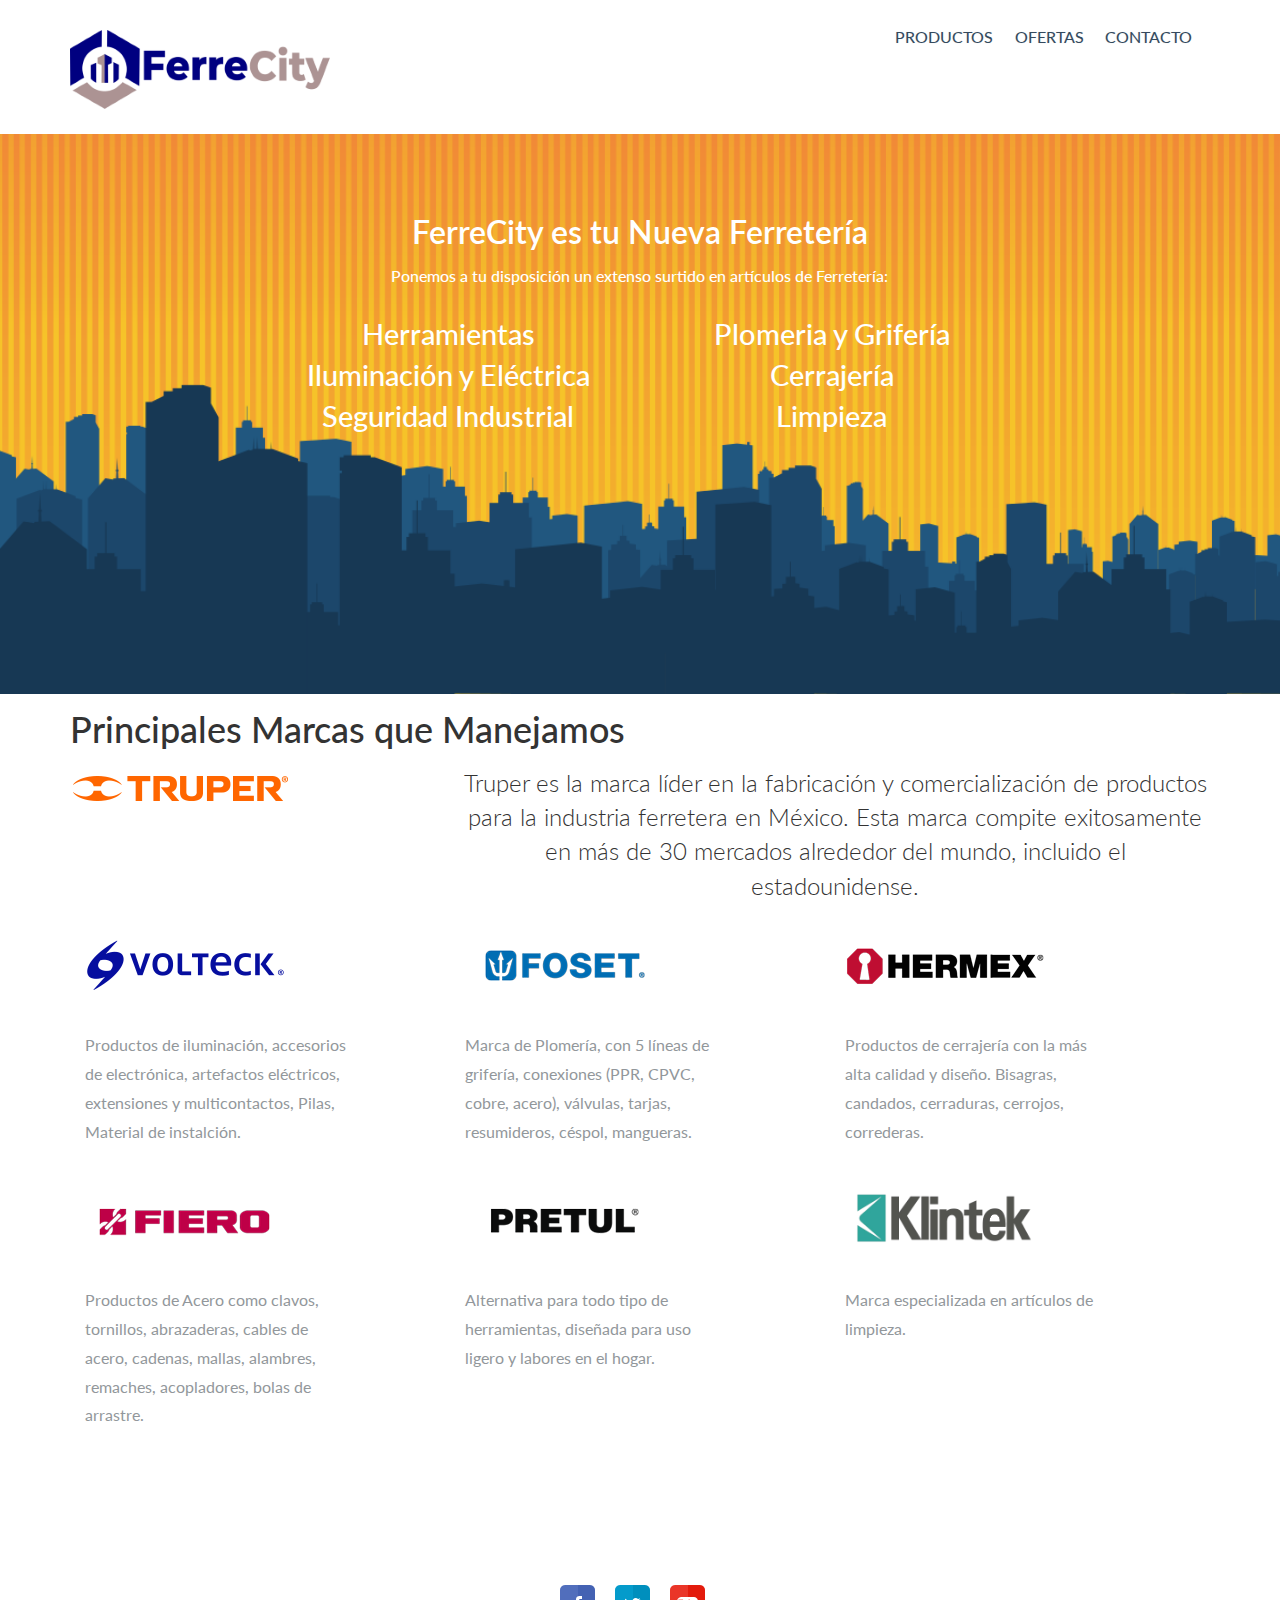
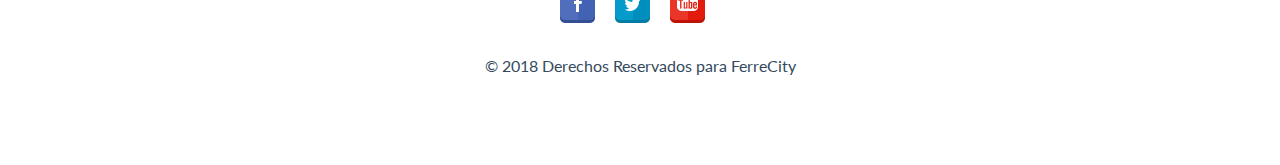
<file: index.html>
<!--
Author: W3layouts
Author URL: http://w3layouts.com
License: Creative Commons Attribution 3.0 Unported
License URL: http://creativecommons.org/licenses/by/3.0/
-->
<!DOCTYPE HTML>
<html>
<head>
<title>FerreCity :: Tu Nueva Ferretería | Inicio </title>
<meta name="viewport" content="width=device-width, initial-scale=1">
<meta http-equiv="Content-Type" content="text/html; charset=utf-8" />
<meta name="keywords" content="FerreCity Ferretería Herramientas Truper griferia electrica cerrajeria seguridad" />
<script type="application/x-javascript"> addEventListener("load", function() { setTimeout(hideURLbar, 0); }, false); function hideURLbar(){ window.scrollTo(0,1); } </script>
<link href="css/bootstrap.css" rel='stylesheet' type='text/css' />
<!-- Custom Theme files -->
<link href="css/style.css" rel='stylesheet' type='text/css' />	
<link href="css/popup.css" rel='stylesheet' type='text/css' />	
<script src="js/jquery.min.js"> </script>
<script src="js/totop.min.js"></script>
<!--webfonts-->
 <link href='http://fonts.googleapis.com/css?family=Lato:100,300,400,700,100italic,300italic,400italic' rel='stylesheet' type='text/css'>
 <link rel="stylesheet" href="https://use.fontawesome.com/releases/v5.0.10/css/all.css" integrity="sha384-+d0P83n9kaQMCwj8F4RJB66tzIwOKmrdb46+porD/OvrJ+37WqIM7UoBtwHO6Nlg" crossorigin="anonymous">
 <!--//webfonts-->
</head>
<body>
	<!--start-home-->
	<div id="home" class="header">
	   <div class="header-top">
			<div class="container">
				<div class="logo">
					<a href="index.html"><img src="images/logo.png" title="logo" /></a>
				</div>
				<span class="menu"></span>
				<div class="top-menu">
					<ul class="cl-effect-16">
						<li><a href="productos.html" data-hover="Productos">Productos</a></li>
						<li><a href="ofertas.html" data-hover="OFERTAS">Ofertas</a></li>
						<!-- <li><a href="404.html" data-hover="NEWSLETTER">NEWSLETTER</a></li> -->
						<li><a href="contact.html" data-hover="Contacto">Contacto</a></li>
						<!-- <li class="sign"><a href="tel:3310997548">(33)1099-7548</a></li> -->
						<!-- <li class="sign"><a href="signup.html" data-hover="SIGN UP">SIGN UP</a></li> -->
						<div class="clearfix"> </div>
					</ul>
				</div>
				<!-- script for menu -->
				<script>
				$( "span.menu" ).click(function() {
				  $( ".top-menu" ).slideToggle( "slow", function() {
				    // Animation complete.
				  });
				});
			</script>
			<!-- script for menu -->
				<div class="clearfix"></div>
			</div>
		</div>
		<div class="banner">
		     <div class="container">
		        <div class="top-banner">
					<h1 class="top-banner">FerreCity es tu Nueva Ferretería</h1>
					<p class="top-banner">Ponemos a tu disposición un extenso surtido en artículos de Ferretería:</p>
					<ul class="top-banner">
						<li>Herramientas</li>
						<li>Plomeria y Grifería</li>
						<li>Iluminación y Eléctrica</li>
						<li>Cerrajería</li>
						<li>Seguridad Industrial</li>
						<li>Limpieza</li>
					</ul>
				</div>
			</div>
		</div>



	</div>

	

	<!--start-banner-bottom-->
	<!--
	<div class="banner-bottom"> 
        <div class="container">  
				<a class="download" href="#">DOWNLOAD NOW</a>
				<p>Lorem ipsum dolor sit amet, consectetur adipiscing elit. Sed viverra lobortis aliquam. consectetur adipiscing elit. Sed viverra lobortis aliquam. Nunc at turpis quis augue interdum aliquam et vitae magna.</p>
		</div>
	</div>
	-->
	<!--start-banner-bottom-->
	<!--services-->
	 <div class="service-section">
		 <div class="container">
			 <h1>Principales Marcas que Manejamos</h1>
            <div class="service-section-grids">
						<div class="service-grid">
							<div class="row" >
								<div class="col-md-4">
									<img src="./images/truper_200.png" />
								</div>
								<div class="col-md-8">
									<p>Truper es la marca líder en la fabricación y comercialización de productos para la industria ferretera en México. Esta marca compite exitosamente en más de 30 mercados alrededor del mundo, incluido el estadounidense.</p>
								</div>
							</div>
						</div>
						<div class="service-grid">	
							<div class="col-md-4 service-section-grid">
								<div class="icon-text">
									<h4><a href="https://www.voltech.com.mx/" target="_blank"><img src="./images/voltech_200.png" /></a></h4>
									<p>Productos de iluminación, accesorios de electrónica, artefactos eléctricos, extensiones y multicontactos, Pilas, Material de instalción.</p>
								</div>
								<div class="clearfix"> </div>
							</div>
							<div class="col-md-4 service-section-grid">
								<div class="icon-text">
									<h4><a href="https://www.foset.com.mx/index.php" target="_blank"><img src="./images/foset_200.png" /></a></h4>
									<p>Marca de Plomería, con 5 líneas de grifería, conexiones (PPR, CPVC, cobre, acero), válvulas, tarjas, resumideros, céspol, mangueras.</p>
								</div>
								<div class="clearfix"> </div>
							</div>
							<div class="col-md-4 service-section-grid">
								<div class="icon-text">
									<h4><a href="https://www.hermex.mx/" target="_blank"><img src="./images/hermex_200.png" /></a></h4>
									<p>Productos de cerrajería con la más alta calidad y diseño. Bisagras, candados, cerraduras, cerrojos, correderas.</p>
								</div>
								<div class="clearfix"> </div>
							</div>
							<div class="col-md-4 service-section-grid">
								<div class="icon-text">
									<h4><a href="https://www.fiero.com.mx/" target="_blank"><img src="./images/fiero_200.png" /></a>	</h4>
									<p>Productos de Acero como clavos, tornillos, abrazaderas, cables de acero, cadenas, mallas, alambres, remaches, acopladores, bolas de arrastre.</p>
								</div>
								<div class="clearfix"> </div>
							</div>
							<div class="col-md-4 service-section-grid">
								<div class="icon-text">
									<h4><img src="./images/pretul_200.png" /></h4>
									<p>Alternativa para todo tipo de herramientas, diseñada para uso ligero y labores en el hogar.</p>
								</div>
								<div class="clearfix"> </div>
							</div>
							<div class="col-md-4 service-section-grid">
								<div class="icon-text">
									<h4><img src="./images/klintek_200.png"></h4>
									<p>Marca especializada en artículos de limpieza.</p>
								</div>
								<div class="clearfix"> </div>
							</div>
							<div class="clearfix"> </div>
						</div>
					</div>
			</div>
	</div>
<!--/services-->
<!--start-video-->
<!--
	<div class="video-section">
	   <div class="container">
	      <div class="video">
		     <h2>VIEW A VIDEO DEMO ON OUR PRODUCT</h2>
			 <p>Lorem ipsum dolor sit amet, consectetur adipiscing elit. Sed viverra lobortis aliquam. </p>
			 <iframe src="https://www.youtube.com/embed/7mGAhHyEkds" frameborder="0" allowfullscreen></iframe>
		  </div>
	   </div>
	</div>
-->
		<!-- footer -->
			<div class="footer text-center">
				<div class="container">
					<ul class="social-icons">
						<li> <a class="tooltips" href="https://www.facebook.com/pg/FerreCity.mx"><img src="images/fb.png" title="facebook" /><span>Danos like y ve nuestras promociones.</span></a></li>
						<li> <a class="tooltips" href="https://twitter.com/Truper"><img src="images/twt.png" title="twitter" /><span>Síguenos y accede a todo nuestro contenido.</span></a></li>
						<li> <a class="tooltips" href="https://www.youtube.com/user/TRUPERMEXICO"><img src="images/tube.png" title="tube" /><span>Síguenos y accede a todo nuestro contenido.</span></a></li>
						<div class="clearfix"> </div>
					</ul>
					<div class="copy">
					  <p>&copy; 2018 Derechos Reservados para FerreCity</p> 
					  <p style="color:white;"><small>Diseño de Plantilla por http://w3layouts.com</small></p>
		            </div>
				</div>
			</div>

		<div class="to2top"><i class="fa fa-angle-up"></i> </div>
		<script>
				$('.to2top').tottTop({
					scrollTop: 100
				});
		</script>

</body>
</html>
</file>
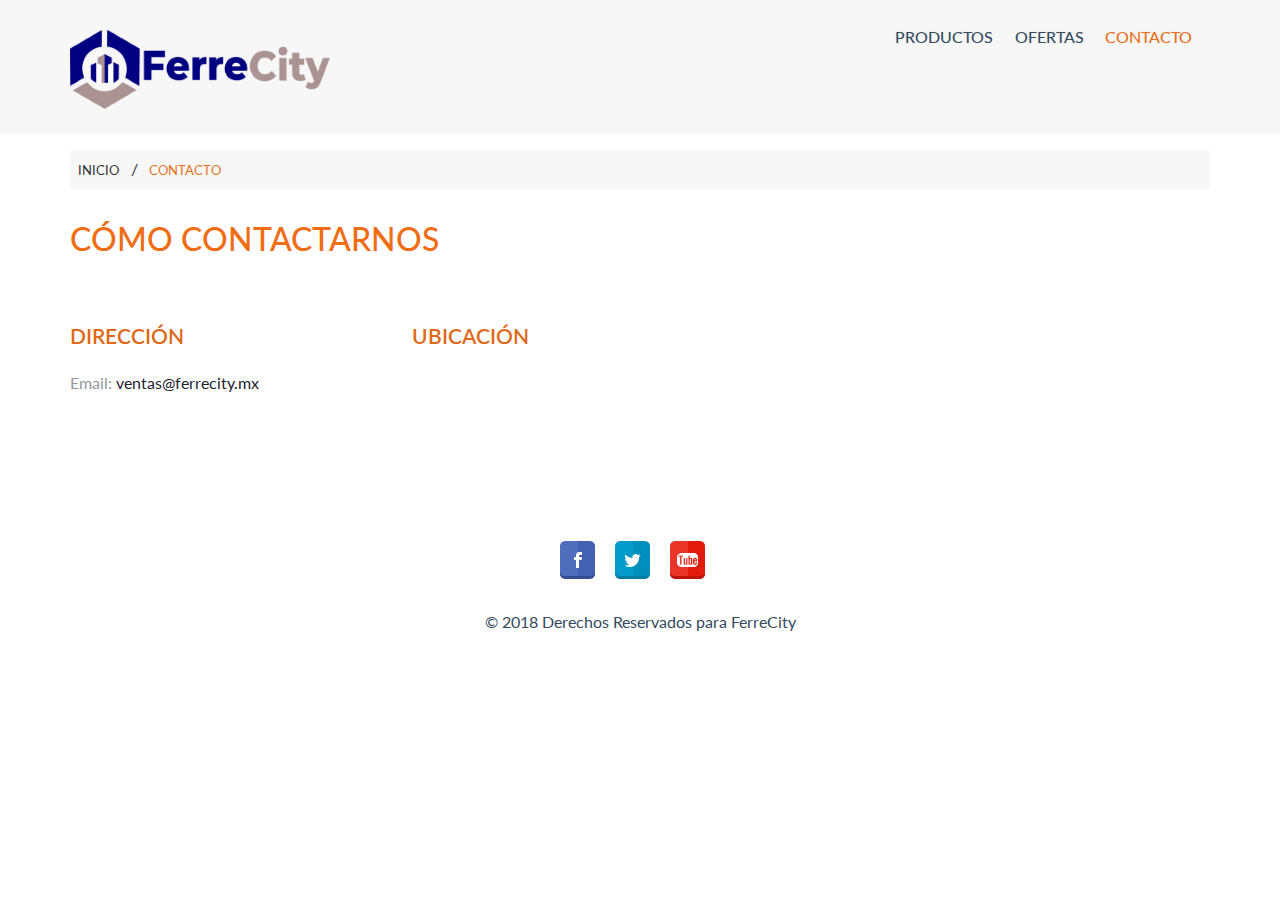
<file: contact.html>
<!--
Author: W3layouts
Author URL: http://w3layouts.com
License: Creative Commons Attribution 3.0 Unported
License URL: http://creativecommons.org/licenses/by/3.0/
-->
<!DOCTYPE HTML>
<html>
<head>
<title>FerreCity :: Contacto </title>
<meta name="viewport" content="width=device-width, initial-scale=1">
<meta http-equiv="Content-Type" content="text/html; charset=utf-8" />
<meta name="keywords" content="FerreCity Ferretería Herramientas Truper griferia electrica cerrajeria seguridad" />
<script type="application/x-javascript"> addEventListener("load", function() { setTimeout(hideURLbar, 0); }, false); function hideURLbar(){ window.scrollTo(0,1); } </script>
<link href="css/bootstrap.css" rel='stylesheet' type='text/css' />
<!-- Custom Theme files -->
<link href="css/style.css" rel='stylesheet' type='text/css' />	
<script src="js/jquery.min.js"> </script>
<!--webfonts-->
  <link href='http://fonts.googleapis.com/css?family=Lato:100,300,400,700,100italic,400italic,700italic|Abril+Fatface|Open+Sans:300italic,400italic,600italic,700italic,400,300,600,700,800' rel='stylesheet' type='text/css'>
  <link rel="stylesheet" href="https://use.fontawesome.com/releases/v5.0.10/css/all.css" integrity="sha384-+d0P83n9kaQMCwj8F4RJB66tzIwOKmrdb46+porD/OvrJ+37WqIM7UoBtwHO6Nlg" crossorigin="anonymous">
  <!--//webfonts-->
</head>
<body>
	<!--start-home-->
	<div id="home" class="header">
	     <div class="header-top two">
			<div class="container">
				<div class="logo">
					<a href="index.html"><img src="images/logo.png" title="logo" /></a>
				</div>
				<span class="menu"></span>
				<div class="top-menu">
					<ul class="cl-effect-16">
						<li><a href="productos.html" data-hover="PRODUCTOS">Productos</a></li>
						<li><a href="ofertas.html" data-hover="OFERTAS">Ofertas</a></li>
						<!-- <li><a href="purchase.html" data-hover="PURCHASE">PURCHASE</a></li> -->
						<!-- <li><a href="404.html" data-hover="NEWSLETTER">NEWSLETTER</a></li> -->
						<li><a class="active" href="contact.html" data-hover="Contacto">Contacto</a></li>
						<!-- <li class="sign"><a href="tel:3310997548">(33)1099-7548</a></li> -->
						<div class="clearfix"> </div>
					</ul>
				</div>
				<!-- script for menu -->
				<script>
				$( "span.menu" ).click(function() {
				  $( ".top-menu" ).slideToggle( "slow", function() {
				    // Animation complete.
				  });
				});
			</script>
			<!-- script for menu -->
				<div class="clearfix"></div>
			</div>
		</div>
	</div>
	<!--start-contact-->
	 <div class="contact_desc">
		        <div class="container">
				<div class="pag-nav">
				<ul class="p-list">
					<li><a href="index.html">Inicio</a></li> &nbsp;&nbsp;/&nbsp;
					<li class="act">&nbsp;Contacto</li>
				</ul>
			</div>
					<h2>Cómo Contactarnos</h2>
					<!--
			         <div class="contact-form">
				  	   <form method="post" action="contact-post.html" class="left_form">
					    	<div>
						    	<span><label>NAME</label></span>
						    	<span><input name="userName" type="text" class="textbox"></span>
						    </div>
						    <div>
						    	<span><label>E-MAIL</label></span>
						    	<span><input name="userEmail" type="text" class="textbox"></span>
						    </div>
						    <div>
						     	<span><label>Fax</label></span>
						    	<span><input name="userPhone" type="text" class="textbox"></span>
						    </div>
					    </form>
					    <form class="right_form">
					        <div>					    	
						    	<span><label>SUBJECT</label></span>
						    	<span><textarea name="userMsg"> </textarea></span>
						    </div>
						   <div>
						   		<input type="submit" value="Submit " />
						  </div>
					    </form>
					    <div class="clearfix"></div>
				  </div>
				-->
				 <div class="content_bottompart">
				 	<div class="company_address">
				     	<h3>Dirección</h3>
				 	 	<p>Email: <span><a href="mailto:ventas@ferrecity.mx">ventas@ferrecity.mx</a></span></p>
					</div>
				       <div class="contact_info">
    	 				<h3>Ubicación</h3>
      				     </div>
				      <div class="clearfix"></div>
	                </div>	
	             </div>  
	          </div>
		<!-- footer -->
		<div class="footer text-center">
				<div class="container">
					<ul class="social-icons">
						<li> <a class="tooltips" href="https://www.facebook.com/pg/FerreCity.mx"><img src="images/fb.png" title="facebook" /><span>Danos like y ve nuestras promociones.</span></a></li>
						<li> <a class="tooltips" href="https://twitter.com/Truper"><img src="images/twt.png" title="twitter" /><span>Síguenos y accede a todo nuestro contenido.</span></a></li>
						<li> <a class="tooltips" href="https://www.youtube.com/user/TRUPERMEXICO"><img src="images/tube.png" title="tube" /><span>Síguenos y accede a todo nuestro contenido.</span></a></li>
						<div class="clearfix"> </div>
					</ul>
					<div class="copy">
					  <p>&copy; 2018 Derechos Reservados para FerreCity</p> 
					  <p style="color:white;"><small>Diseño de Plantilla por http://w3layouts.com</small></p>
		            </div>
				</div>
			</div>

			<!--start-smooth-scrolling-->
			<div class="to2top"><i class="fa fa-angle-up"></i> </div>
			<script>
					$('.to2top').tottTop({
						scrollTop: 100
					});
			</script>
</body>
</html>
</file>
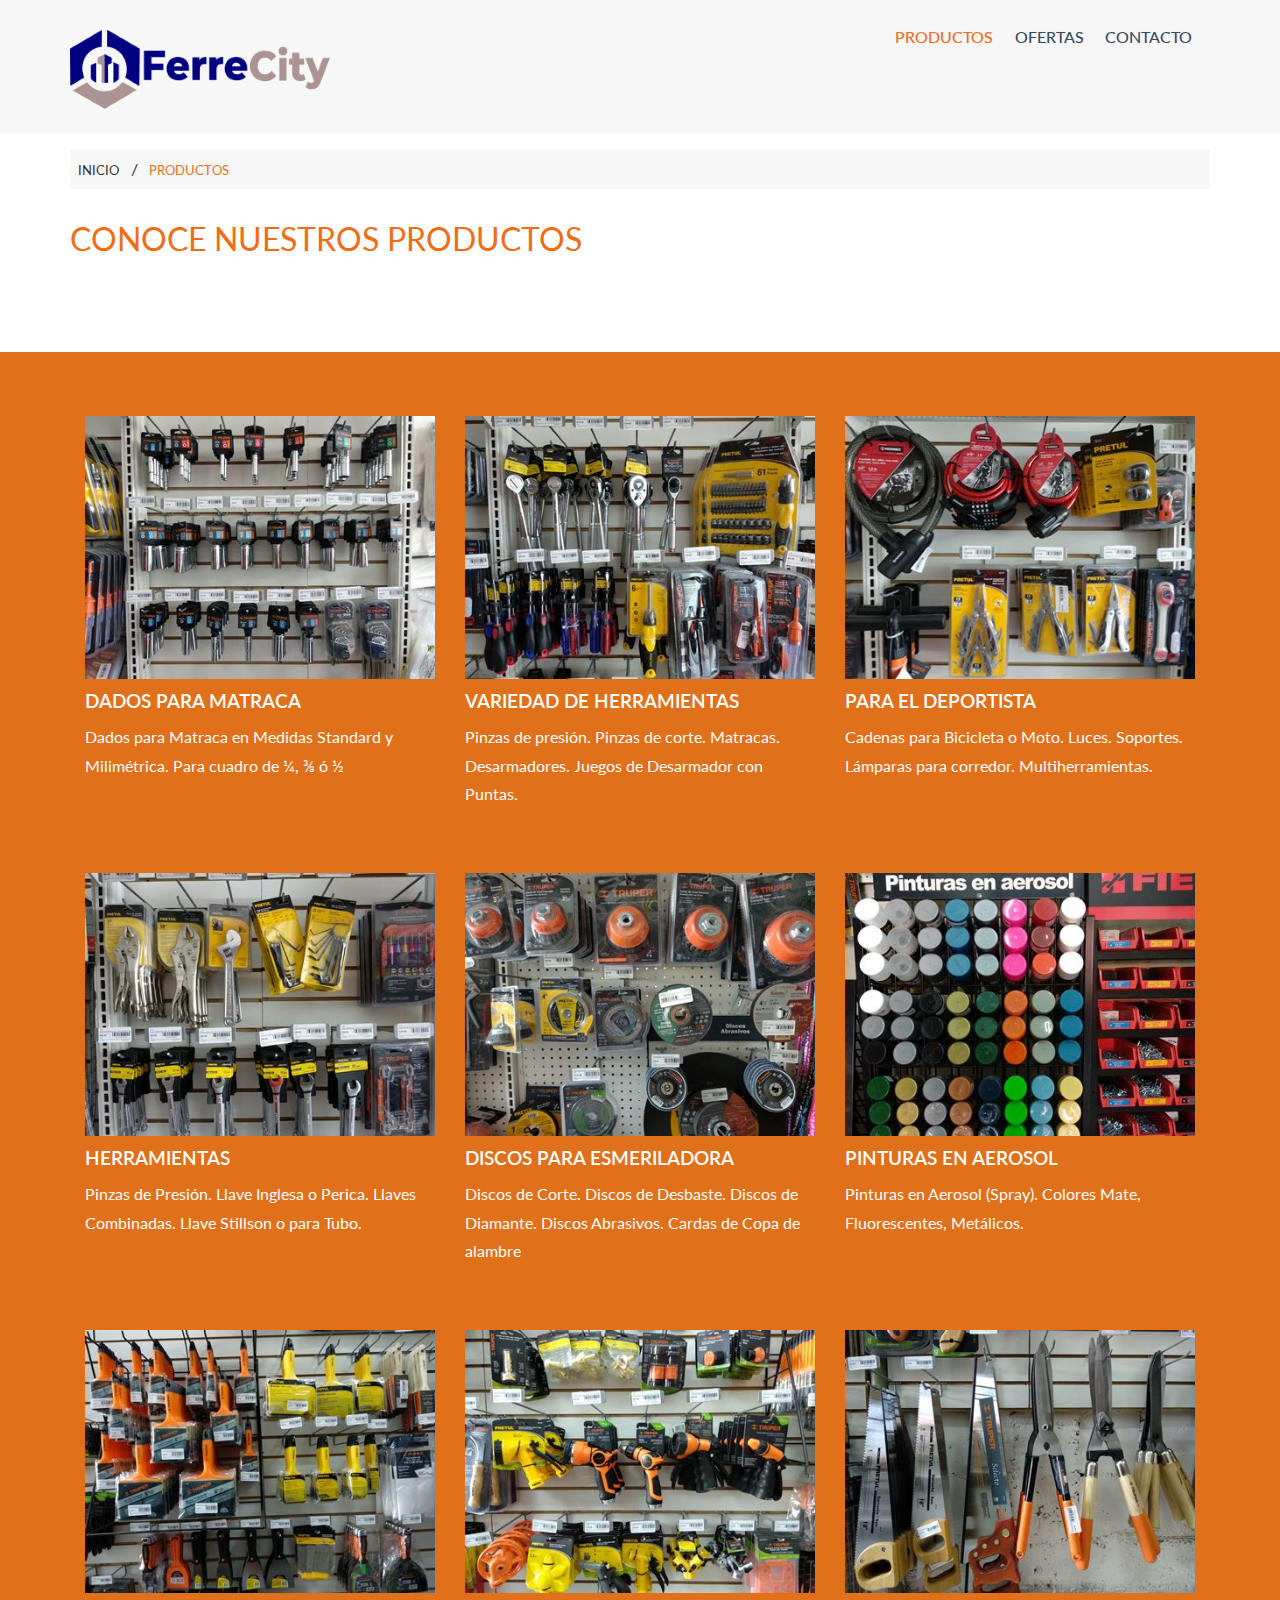
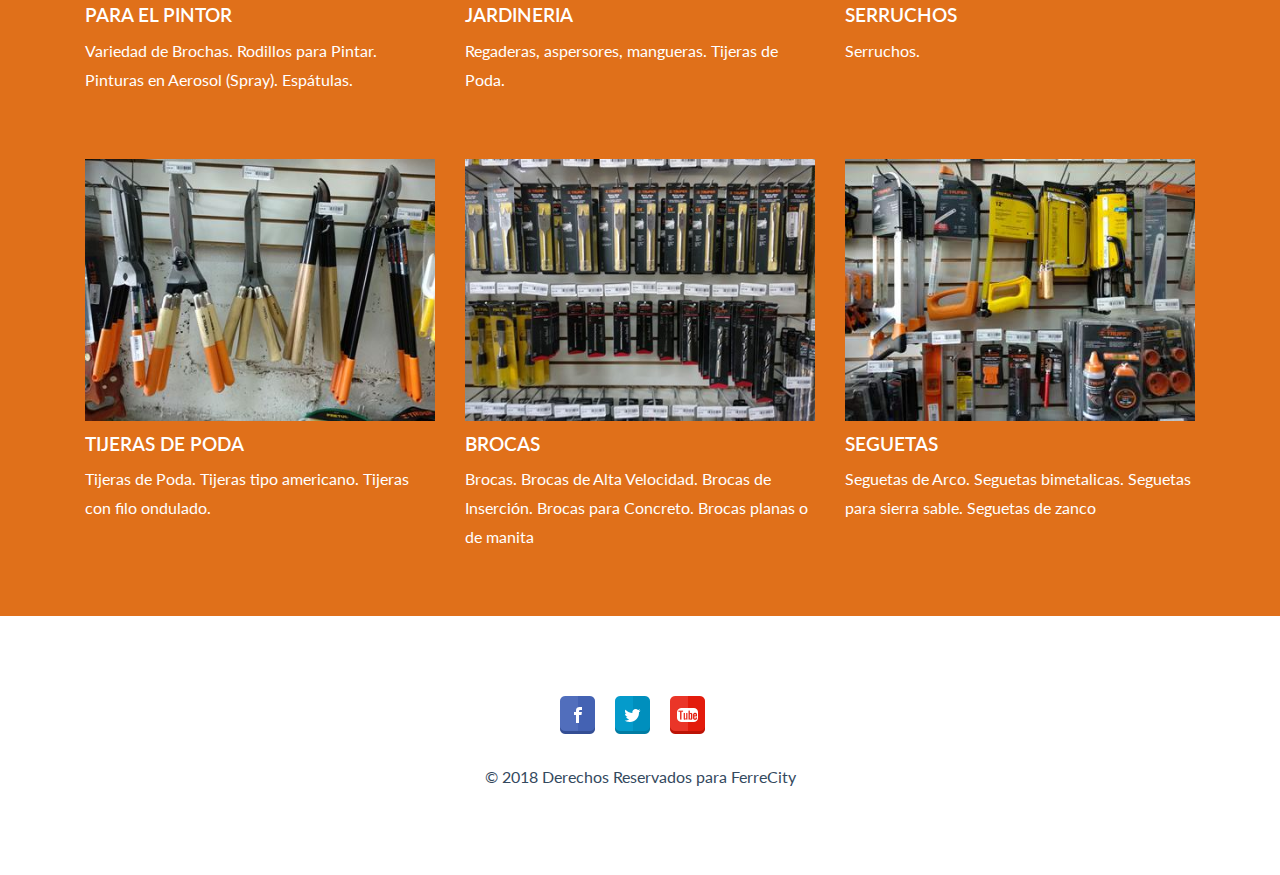
<file: productos.html>
<!--
Author: W3layouts
Author URL: http://w3layouts.com
License: Creative Commons Attribution 3.0 Unported
License URL: http://creativecommons.org/licenses/by/3.0/
-->
<!DOCTYPE HTML>
<html>
<head>
<title>FerreCity :: Productos </title>
<meta name="viewport" content="width=device-width, initial-scale=1">
<meta http-equiv="Content-Type" content="text/html; charset=utf-8" />
<meta name="keywords" content="FerreCity Ferretería Herramientas Truper griferia electrica cerrajeria seguridad" />
<script type="application/x-javascript"> addEventListener("load", function() { setTimeout(hideURLbar, 0); }, false); function hideURLbar(){ window.scrollTo(0,1); } </script>
<link href="css/bootstrap.css" rel='stylesheet' type='text/css' />
<!-- Custom Theme files -->
<link href="css/style.css" rel='stylesheet' type='text/css' />	
<script src="js/jquery.min.js"> </script>
<script src="js/totop.min.js"></script>
<!--webfonts-->
  <link href='http://fonts.googleapis.com/css?family=Lato:100,300,400,700,100italic,400italic,700italic|Abril+Fatface|Open+Sans:300italic,400italic,600italic,700italic,400,300,600,700,800' rel='stylesheet' type='text/css'>
  <link rel="stylesheet" href="https://use.fontawesome.com/releases/v5.0.10/css/all.css" integrity="sha384-+d0P83n9kaQMCwj8F4RJB66tzIwOKmrdb46+porD/OvrJ+37WqIM7UoBtwHO6Nlg" crossorigin="anonymous">
   <!--//webfonts-->
</head>
<body>
	<!--start-home-->
	<div id="home" class="header">
	     <div class="header-top two">
			<div class="container">
				<div class="logo">
					<a href="index.html"><img src="images/logo.png" title="logo" /></a>
				</div>
				<span class="menu"></span>
				<div class="top-menu">
					<ul class="cl-effect-16">
						<li><a class="active" href="productos.html" data-hover="Productos">Productos</a></li>
						<li><a href="ofertas.html" data-hover="OFERTAS">Ofertas</a></li>
						<li><a href="contact.html" data-hover="Contacto">Contacto</a></li>
						<!-- <li class="sign"><a href="tel:3310997548">(33)1099-7548</a></li> -->
						<div class="clearfix"> </div>
					</ul>
				</div>
				<!-- script for menu -->
				<script>
				$( "span.menu" ).click(function() {
				  $( ".top-menu" ).slideToggle( "slow", function() {
				    // Animation complete.
				  });
				});
			</script>
			<!-- script for menu -->
				<div class="clearfix"></div>
			</div>
		</div>
	</div>
	<!--start-about-->
		<div class="about-section">
			<div class="container">
			<div class="pag-nav">
				<ul class="p-list">
					<li><a href="index.html">Inicio</a></li> &nbsp;&nbsp;/&nbsp;
					<li class="act">&nbsp;Productos</li>
				</ul>
			</div>
				<h3>CONOCE NUESTROS PRODUCTOS</h3>
				<!--
				<div class="about-top">
					<div class="col-md-7 About-text">
						<h4>Donec sit amet eros. Lorem ipsum dolor sit amet</h4>
						<p>Morbi nunc odio,Sed laoreet aliquam leo.</p>
					</div>
					<div class="col-md-5 About-img">
						<img src="images/ab-pic.jpg" title="img" />
					</div>
					<div class="clearfix"> </div>  
				</div>
				<p>Morbi nunc odio, gravida at, cursus nec, luctus a, lorem. Maecenas tristique orc i ac sem.</p>
				-->
	</div>
	</div>
	<div class="bottom-section">
	  <div class="container">
			<div class="about-grids">
					<div class="col-md-4 about-grid">
						<img src="images/tools/tools01.jpg" title="Dados para Matraca" />
						<h3>Dados para Matraca</h3>
						<p>Dados para Matraca en Medidas Standard y Milimétrica. Para cuadro de &frac14;, &frac38; ó &frac12;</p>
					</div>
					<div class="col-md-4 about-grid">
						<img src="images/tools/tools02.jpg" title="Herramientas" />
						<h3>Variedad de Herramientas</h3>
						<p>Pinzas de presión. Pinzas de corte. Matracas. Desarmadores. Juegos de Desarmador con Puntas.</p>
					</div>
					<div class="col-md-4 about-grid lost">
						<img src="images/tools/tools03.jpg" title="Ciclismo" />
						<h3>Para el Deportista</h3>
						<p>Cadenas para Bicicleta o Moto. Luces. Soportes. Lámparas para corredor. Multiherramientas.</p>
					</div>
					<div class="clearfix"> </div>
			</div>
				<div class="about-grids">
					<div class="col-md-4 about-grid lost">
						<img src="images/tools/tools04.jpg" title="Pinzas" />
						<h3>Herramientas</h3>
						<p>Pinzas de Presión. Llave Inglesa o Perica. Llaves Combinadas. Llave Stillson o para Tubo.</p>
					</div>
					<div class="col-md-4 about-grid lost">
						<img src="images/tools/tools05.jpg" title="Discos" />
						<h3>Discos para Esmeriladora</h3>
						<p>Discos de Corte. Discos de Desbaste. Discos de Diamante. Discos Abrasivos. Cardas de Copa de alambre</p>
					</div>
					<div class="col-md-4 about-grid lost">
						<img src="images/tools/tools06.jpg" title="Pintura" />
						<h3>Pinturas en Aerosol</h3>
						<p>Pinturas en Aerosol (Spray). Colores Mate, Fluorescentes, Metálicos.</p>
						
					</div>
					<div class="clearfix"> </div>
				</div>
				<div class="about-grids">
					<div class="col-md-4 about-grid lost">
						<img src="images/tools/tools07.jpg" title="Brochas" />
						<h3>Para el Pintor</h3>
						<p>Variedad de Brochas. Rodillos para Pintar. Pinturas en Aerosol (Spray). Espátulas.</p>

					</div>
					<div class="col-md-4 about-grid lost">
						<img src="images/tools/tools08.jpg" title="Jardineria" />
						<h3>Jardineria</h3>
						<p>Regaderas, aspersores, mangueras. Tijeras de Poda.</p>

					</div>
					<div class="col-md-4 about-grid lost">
						<img src="images/tools/tools09.jpg" title="Serruchos" />
						<h3>Serruchos</h3>
						<p>Serruchos.</p>
						
					</div>
					<div class="clearfix"> </div>
				</div>
				<div class="about-grids">
					<div class="col-md-4 about-grid lost">
						<img src="images/tools/tools10.jpg" title="Tijeras" />
						<h3>Tijeras de Poda</h3>
						<p>Tijeras de Poda. Tijeras tipo americano. Tijeras con filo ondulado.</p>

					</div>
					<div class="col-md-4 about-grid lost">
						<img src="images/tools/tools11.jpg" title="Brocas" />
						<h3>Brocas</h3>
						<p>Brocas. Brocas de Alta Velocidad. Brocas de Inserción. Brocas para Concreto. Brocas planas o de manita</p>

					</div>
					<div class="col-md-4 about-grid lost">
						<img src="images/tools/tools12.jpg" title="Seguetas" />
						<h3>Seguetas</h3>
						<p>Seguetas de Arco. Seguetas bimetalicas. Seguetas para sierra sable. Seguetas de zanco</p>
					</div>
					<div class="clearfix"> </div>
				</div>
		</div>
	</div>
		<!-- footer -->
		<div class="footer text-center">
			<div class="container">
				<ul class="social-icons">
					<li> <a class="tooltips" href="https://www.facebook.com/pg/FerreCity.mx"><img src="images/fb.png" title="facebook" /><span>Danos like y ve nuestras promociones.</span></a></li>
					<li> <a class="tooltips" href="https://twitter.com/Truper"><img src="images/twt.png" title="twitter" /><span>Síguenos y accede a todo nuestro contenido.</span></a></li>
					<li> <a class="tooltips" href="https://www.youtube.com/user/TRUPERMEXICO"><img src="images/tube.png" title="tube" /><span>Síguenos y accede a todo nuestro contenido.</span></a></li>
					<div class="clearfix"> </div>
				</ul>
				<div class="copy">
					<p>&copy; 2018 Derechos Reservados para FerreCity</p> 
					<p style="color:white;"><small>Diseño de Plantilla por http://w3layouts.com</small></p>
				</div>
			</div>
		</div>

			<!--start-smooth-scrolling-->
	<div class="to2top"><i class="fa fa-angle-up"></i> </div>
		<script>
				$('.to2top').tottTop({
					scrollTop: 100
				});
		</script>
</body>
</html>
</file>
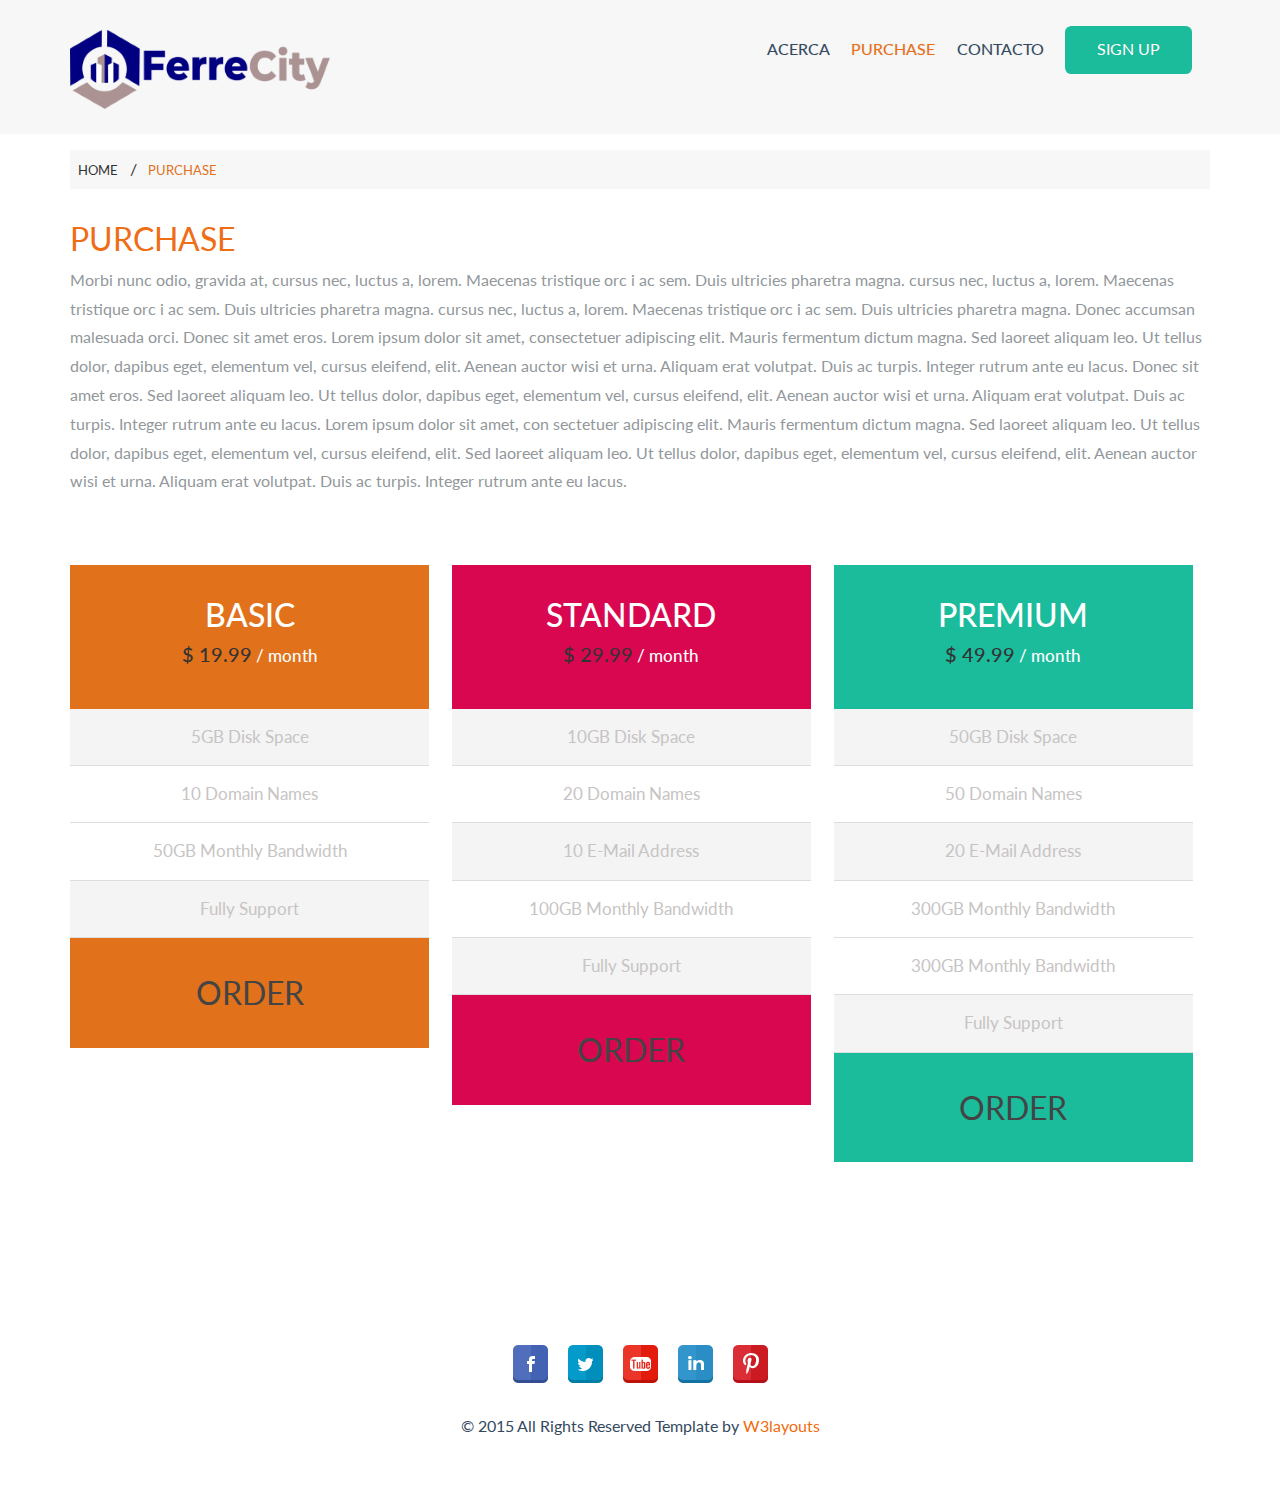
<file: purchase.html>
<!--
Author: W3layouts
Author URL: http://w3layouts.com
License: Creative Commons Attribution 3.0 Unported
License URL: http://creativecommons.org/licenses/by/3.0/
-->
<!DOCTYPE HTML>
<html>
<head>
<title>FerreCity :: Tu Nueva Ferretería | Inicio </title>
<meta name="viewport" content="width=device-width, initial-scale=1">
<meta http-equiv="Content-Type" content="text/html; charset=utf-8" />
<meta name="keywords" content="FerreCity Ferretería Herramientas Truper griferia electrica cerrajeria seguridad" />
<script type="application/x-javascript"> addEventListener("load", function() { setTimeout(hideURLbar, 0); }, false); function hideURLbar(){ window.scrollTo(0,1); } </script>
<link href="css/bootstrap.css" rel='stylesheet' type='text/css' />
<!-- Custom Theme files -->
<link href="css/style.css" rel='stylesheet' type='text/css' />	
<link href="css/popup.css" rel='stylesheet' type='text/css' />	
<script src="js/jquery.min.js"> </script>
<!--webfonts-->
 <link href='http://fonts.googleapis.com/css?family=Lato:100,300,400,700,100italic,300italic,400italic' rel='stylesheet' type='text/css'>
 <link rel="stylesheet" href="https://use.fontawesome.com/releases/v5.0.10/css/all.css" integrity="sha384-+d0P83n9kaQMCwj8F4RJB66tzIwOKmrdb46+porD/OvrJ+37WqIM7UoBtwHO6Nlg" crossorigin="anonymous">
 <!--//webfonts-->
</head>
<body>
	<!--start-home-->
	<div id="home" class="header">
	   <div class="header-top two">
			<div class="container">
				<div class="logo">
					<a href="index.html"><img src="images/logo.png" title="logo" /></a>
				</div>
				<span class="menu"></span>
				<div class="top-menu">
					<ul class="cl-effect-16">
						<li><a href="about.html" data-hover="Acerca">Acerca</a></li>
						<li><a class="active" href="purchase.html" data-hover="PURCHASE">PURCHASE</a></li>
						<!-- <li><a href="404.html" data-hover="NEWSLETTER">NEWSLETTER</a></li> -->
						<li><a href="contact.html" data-hover="Contacto">Contacto</a></li>
						<li class="sign"><a href="signup.html" data-hover="SIGN UP">SIGN UP</a></li>
						<div class="clearfix"> </div>
					</ul>
				</div>
				<!-- script for menu -->
				<script>
				$( "span.menu" ).click(function() {
				  $( ".top-menu" ).slideToggle( "slow", function() {
				    // Animation complete.
				  });
				});
			</script>
			<!-- script for menu -->
				<div class="clearfix"></div>
			</div>
		</div>
	</div>
	<!--start-Purchase-->
	<div class="pricing-plans">
		<div class="container">
		<div class="pag-nav">
				<ul class="p-list">
					<li><a href="index.html">Home</a></li> &nbsp;&nbsp;/&nbsp;
					<li class="act">&nbsp;Purchase</li>
				</ul>
			</div>
			<div class="price-head">
				<h3>PURCHASE</h3>
				<p>Morbi nunc odio, gravida at, cursus nec, luctus a, lorem. Maecenas tristique orc i ac sem. Duis ultricies pharetra magna. cursus nec, luctus a, lorem. Maecenas tristique orc i ac sem. Duis ultricies pharetra magna. cursus nec, luctus a, lorem. Maecenas tristique orc i ac sem. Duis ultricies pharetra magna. Donec accumsan malesuada orci. Donec sit amet eros. Lorem ipsum dolor sit amet, consectetuer adipiscing elit. Mauris fermentum dictum magna. Sed laoreet aliquam leo. Ut tellus dolor, dapibus eget, elementum vel, cursus eleifend, elit. Aenean auctor wisi et urna. Aliquam erat volutpat. Duis ac turpis. Integer rutrum ante eu lacus. Donec sit amet eros. Sed laoreet aliquam leo. Ut tellus dolor, dapibus eget, elementum vel, cursus eleifend, elit. Aenean auctor wisi et urna. Aliquam erat volutpat. Duis ac turpis. Integer rutrum ante eu lacus. Lorem ipsum dolor sit amet, con sectetuer adipiscing elit. Mauris fermentum dictum magna. Sed laoreet aliquam leo. Ut tellus dolor, dapibus eget, elementum vel, cursus eleifend, elit. Sed laoreet aliquam leo. Ut tellus dolor, dapibus eget, elementum vel, cursus eleifend, elit. Aenean auctor wisi et urna. Aliquam erat volutpat. Duis ac turpis. Integer rutrum ante eu lacus.</p>
			</div>
				<div class="pricing-grids">
						<div class="pricing-grid1">
							<div class="price-value">
									<h4><a href="#"> BASIC</a></h4>
									<h5><span>$ 19.99</span><lable> / month</lable></h5>
							</div>
							<div class="price-bg">
							<ul>
								<li class="whyt"><a href="#">5GB Disk Space </a></li>
								<li><a href="#">10 Domain Names</a></li>
								<li><a href="#">50GB Monthly Bandwidth </a></li>
								<li class="whyt lost"><a href="#">Fully Support</a></li>
							</ul>
							<div class="cart1">
								<a class="popup-with-zoom-anim" href="#small-dialog">ORDER</a>
							</div>
							</div>
						</div>
						<div class="pricing-grid2">
							<div class="price-value two">
								<h4><a href="#">STANDARD</a></h4>
								<h5><span>$ 29.99</span><lable> / month</lable></h5>
							</div>
							<div class="price-bg">
							<ul>
								<li class="whyt"><a href="#">10GB Disk Space </a></li>
								<li><a href="#">20 Domain Names</a></li>
								<li class="whyt"><a href="#">10 E-Mail Address </a></li>
								<li><a href="#">100GB Monthly Bandwidth </a></li>
								<li class="whyt lost"><a href="#">Fully Support</a></li>
							</ul>
							<div class="cart2">
								<a class="popup-with-zoom-anim" href="#small-dialog">ORDER</a>
							</div>
							</div>
						</div>
						<div class="pricing-grid3">
							<div class="price-value three">
								<h4><a href="#">PREMIUM</a></h4>
								<h5><span>$ 49.99</span><lable> / month</lable></h5>
							</div>
							<div class="price-bg">
							<ul>
								<li class="whyt"><a href="#">50GB Disk Space </a></li>
								<li><a href="#">50 Domain Names</a></li>
								<li class="whyt"><a href="#">20 E-Mail Address </a></li>
								<li><a href="#">300GB Monthly Bandwidth </a></li>
								<li><a href="#">300GB Monthly Bandwidth </a></li>
								<li class="whyt lost"><a href="#">Fully Support</a></li>
							</ul>
							<div class="cart3">
								<a class="popup-with-zoom-anim" href="#small-dialog">ORDER</a>
							</div>
							</div>
						</div>
							<div class="clearfix"> </div>
							<!--pop-up-grid-->
								 <div id="small-dialog" class="mfp-hide">
									<div class="pop_up">
									 	<div class="payment-online-form-left">
											<form>
												<h4><span class="shipping"> </span>Shipping</h4>
												<ul>
													<li><input class="text-box-dark" type="text" value="Frist Name" onfocus="this.value = '';" onblur="if (this.value == '') {this.value = 'Frist Name';}"></li>
													<li><input class="text-box-dark" type="text" value="Last Name" onfocus="this.value = '';" onblur="if (this.value == '') {this.value = 'Last Name';}"></li>
												</ul>
												<ul>
													<li><input class="text-box-dark" type="text" value="Email" onfocus="this.value = '';" onblur="if (this.value == '') {this.value = 'Email';}"></li>
													<li><input class="text-box-dark" type="text" value="Company Name" onfocus="this.value = '';" onblur="if (this.value == '') {this.value = 'Company Name';}"></li>
												</ul>
												<ul>
													<li><input class="text-box-dark" type="text" value="Phone" onfocus="this.value = '';" onblur="if (this.value == '') {this.value = 'Phone';}"></li>
													<li><input class="text-box-dark" type="text" value="Address" onfocus="this.value = '';" onblur="if (this.value == '') {this.value = 'Address';}"></li>
													<div class="clearfix"> </div>
												</ul>
												<div class="clearfix"> </div>
											<ul class="payment-type">
												<h4><span class="payment"> </span> Payments</h4>
												<li><span class="col_checkbox">
													<input id="3" class="css-checkbox1" type="checkbox">
													<label for="3" name="demo_lbl_1" class="css-label1"> </label>
													<a class="visa" href="#"> </a>
													</span>
													
												</li>
												<li>
													<span class="col_checkbox">
														<input id="4" class="css-checkbox2" type="checkbox">
														<label for="4" name="demo_lbl_2" class="css-label2"> </label>
														<a class="paypal" href="#"> </a>
													</span>
												</li>
												<div class="clearfix"> </div>
											</ul>
												<ul>
													<li><input class="text-box-dark" type="text" value="Card Number" onfocus="this.value = '';" onblur="if (this.value == '') {this.value = 'Card Number';}"></li>
													<li><input class="text-box-dark" type="text" value="Name on card" onfocus="this.value = '';" onblur="if (this.value == '') {this.value = 'Name on card';}"></li>
													<div class="clearfix"> </div>
												</ul>
												<ul>
													<li><input class="text-box-light hasDatepicker" type="text" id="datepicker" value="Expiration Date" onfocus="this.value = '';" onblur="if (this.value == '') {this.value = 'Expiration Date';}"><em class="pay-date"> </em></li>
													<li><input class="text-box-dark" type="text" value="Security Code" onfocus="this.value = '';" onblur="if (this.value == '') {this.value = 'Security Code';}"></li>
													<div class="clearfix"> </div>
												</ul>
												<ul class="payment-sendbtns">
													<li><input type="reset" value="Cancel"></li>
													<li><input type="submit" value="Process order"></li>
												</ul>
												<div class="clearfix"> </div>
											</form>
										</div>
						  			</div>
								</div>
								<!--pop-up-grid-->
							</div>
						<div class="clearfix"> </div>
					</div>
				</div>
				<!-- Add fancyBox main JS and CSS files -->
				<script src="js/jquery.magnific-popup.js" type="text/javascript"></script>
				<link href="css/popup.css" rel="stylesheet" type="text/css">
						<script>
							$(document).ready(function() {
								$('.popup-with-zoom-anim').magnificPopup({
									type: 'inline',
									fixedContentPos: false,
									fixedBgPos: true,
									overflowY: 'auto',
									closeBtnInside: true,
									preloader: false,
									midClick: true,
									removalDelay: 300,
									mainClass: 'my-mfp-zoom-in'
							});
						});
						</script>
	<!--//End-pricing-plans-->


	<!--//End-pricingplans-->
			<!---- footer --->
			<div class="footer text-center">
				<div class="container">
					<ul class="social-icons">
						<li> <a class="tooltips" href="#"><img src="images/fb.png" title="facebook" /><span>Follow us for all the latest news and special offers.</span></a></li>
						<li> <a class="tooltips" href="#"><img src="images/twt.png" title="twitter" /><span>Follow us for all the latest news and special offers.</span></a></li>
						<li> <a class="tooltips" href="#"><img src="images/tube.png" title="tube" /><span>Follow us for all the latest news and special offers.</span></a></li>
						<li> <a class="tooltips" href="#"><img src="images/in.png" title="linkedin" /><span>Follow us for all the latest news and special offers.</span></a></li>
						<li class="pin"> <a class="tooltips" href="#"><img src="images/pin.png" title="pinterest" /><span>Follow us for all the latest news and special offers.</span></a></li>
						<div class="clearfix"> </div>
					</ul>
					<div class="copy">
		              <p>&copy; 2015 All Rights Reserved Template by <a href="http://w3layouts.com/">W3layouts</a> </p>
		            </div>
				</div>
			</div>
			<!--start-smooth-scrolling-->
						<script type="text/javascript">
									$(document).ready(function() {
										/*
										var defaults = {
								  			containerID: 'toTop', // fading element id
											containerHoverID: 'toTopHover', // fading element hover id
											scrollSpeed: 1200,
											easingType: 'linear' 
								 		};
										*/
										
										$().UItoTop({ easingType: 'easeOutQuart' });
										
									});
								</script>
		<a href="#home" id="toTop" class="scroll" style="display: block;"> <span id="toTopHover" style="opacity: 1;"> </span></a>

</body>
</html>
</file>
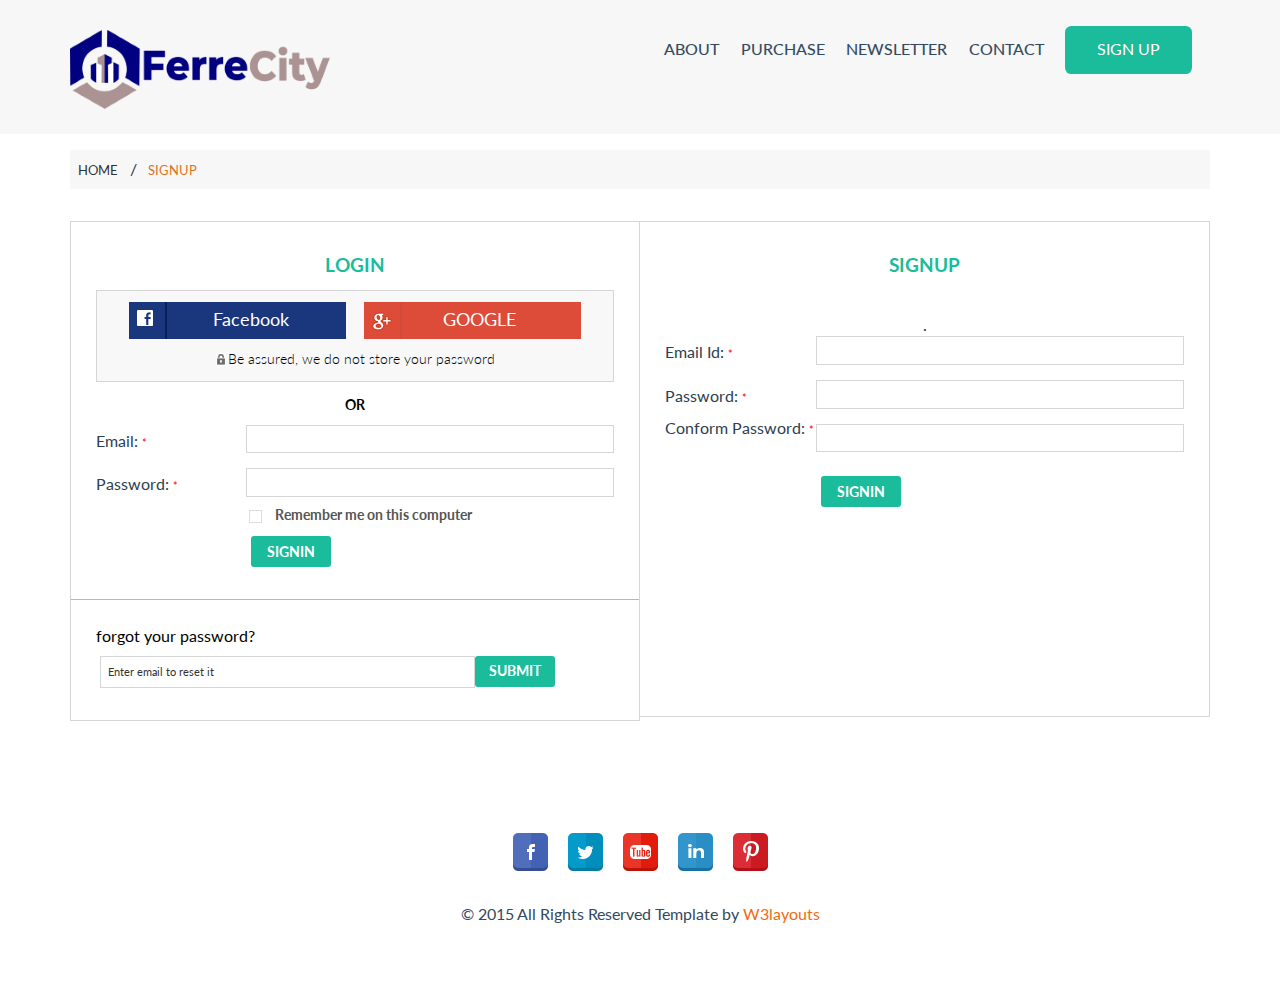
<file: signup.html>
<!--
Author: W3layouts
Author URL: http://w3layouts.com
License: Creative Commons Attribution 3.0 Unported
License URL: http://creativecommons.org/licenses/by/3.0/
-->
<!DOCTYPE HTML>
<html>
<head>
<title>Promo a Landingpage Multipurpose Flat Bootstarp Resposive Website Template| Signup :: w3layouts</title>
<meta name="viewport" content="width=device-width, initial-scale=1">
<meta http-equiv="Content-Type" content="text/html; charset=utf-8" />
<meta name="keywords" content="Promo Responsive web template, Bootstrap Web Templates, Flat Web Templates, Andriod Compatible web template, 
Smartphone Compatible web template, free webdesigns for Nokia, Samsung, LG, SonyErricsson, Motorola web design" />
<script type="application/x-javascript"> addEventListener("load", function() { setTimeout(hideURLbar, 0); }, false); function hideURLbar(){ window.scrollTo(0,1); } </script>
<link href="css/bootstrap.css" rel='stylesheet' type='text/css' />
<!-- Custom Theme files -->
<link href="css/style.css" rel='stylesheet' type='text/css' />		
<script src="js/jquery.min.js"> </script>
<!--webfonts-->
 <link href='http://fonts.googleapis.com/css?family=Lato:100,300,400,700,100italic,300italic,400italic' rel='stylesheet' type='text/css'>
<!--//webfonts-->
</head>
<body>
	<!--start-home-->
	<div id="home" class="header">
	   <div class="header-top two">
			<div class="container">
				<div class="logo">
					<a href="index.html"><img src="images/logo.png" title="logo" /></a>
				</div>
				<span class="menu"></span>
				<div class="top-menu">
					<ul class="cl-effect-16">
						<li><a href="about.html" data-hover="About">About</a></li>
						<li><a href="purchase.html" data-hover="PURCHASE">PURCHASE</a></li>
						<li><a href="404.html" data-hover="NEWSLETTER">NEWSLETTER</a></li>
						<li><a href="contact.html" data-hover="Contact">Contact</a></li>
						<li class="sign"><a href="signup.html" data-hover="SIGN UP">SIGN UP</a></li>
						<div class="clearfix"> </div>
					</ul>
				</div>
				<!-- script for menu -->
				<script>
				$( "span.menu" ).click(function() {
				  $( ".top-menu" ).slideToggle( "slow", function() {
				    // Animation complete.
				  });
				});
			</script>
			<!-- script for menu -->
				<div class="clearfix"></div>
			</div>
		</div>
	</div>
	<!--start-sign-up-->
		<div class="login-content">
		<div class="container">
			<div class="pag-nav">
				<ul class="p-list">
					<li><a href="index.html">Home</a></li> &nbsp;&nbsp;/&nbsp;
					<li class="act">&nbsp;Signup</li>
				</ul>
			</div>
			<div class="login-signup-form">
				<div class="col-md-6 login text-center">
					<h4>login</h4>
					<div class="how_to">
						<a href="#"><div class="reg_fb"><img src="images/facebook.png" alt=""><i>Facebook</i><div class="clearfix"></div></div></a>
						<a href="#"><div class="reg_gp"><img src="images/gp.png" alt=""><i>GOOGLE</i><div class="clearfix"></div></div></a>
						<p><img src="images/locked.png" alt="" />Be assured, we do not store your password</p>
					</div>
					<h5>OR</h5>
					<div class="cus_info_wrap">
						<label class="labelTop">
						Email:
						<span class="require">*</span>
						</label>
						<input type="text" value="">
					</div>
					<div class="clearfix"></div>
					<div class="cus_info_wrap">
						<label class="labelTop">
						Password:
						<span class="require">*</span>
						</label>
						<input type="password" value="">
					</div>
					<div class="clearfix"></div>
					<div class="sky-form">
					<label class="checkbox"><input type="checkbox" name="checkbox" ><i></i>Remember me on this computer </label>
				</div>
				<div class="botton1">
					<input type="submit" value="SIGNIN" class="botton">
				</div>
				<div class="forgetit">
					<a href="">forgot your password?</a>
					<input type="text" class="text" value="Enter email to reset it" onfocus="this.value = '';" onblur="if (this.value == 'Enter email to reset it') {this.value = 'Enter email to reset it';}">
					<input type="submit" value="SUBMIT" class="botton">
				</div>
				</div>
				<div class="col-md-6 sign-up text-center">
					<h4>signup</h4>.
					
					
					
					<div class="cus_info_wrap">
						<label class="labelTop">
						Email Id:
						<span class="require">*</span>
						</label>
						<input type="text" value="">
					</div>
					<div class="clearfix"></div>
				    <div class="cus_info_wrap">
						<label class="labelTop">
						Password:
						<span class="require">*</span>
						</label>
						<input type="password" value="">
					</div>
					<div class="clearfix"></div><div class="cus_info_wrap">
						<label class="labelTop confirmpass">
						Conform Password:
						<span class="require">*</span>
						</label>
						<input type="password" value="">
					</div>
					<div class="botton1 two">
					<input type="submit" value="SIGNIN" class="botton">
				</div>
				</div>
				<div class="clearfix"></div>
			</div>
		</div>
	</div>
<!---- footer --->
			<div class="footer text-center">
				<div class="container">
					<ul class="social-icons">
						<li> <a class="tooltips" href="#"><img src="images/fb.png" title="facebook" /><span>Follow us for all the latest news and special offers.</span></a></li>
						<li> <a class="tooltips" href="#"><img src="images/twt.png" title="twitter" /><span>Follow us for all the latest news and special offers.</span></a></li>
						<li> <a class="tooltips" href="#"><img src="images/tube.png" title="tube" /><span>Follow us for all the latest news and special offers.</span></a></li>
						<li> <a class="tooltips" href="#"><img src="images/in.png" title="linkedin" /><span>Follow us for all the latest news and special offers.</span></a></li>
						<li class="pin"> <a class="tooltips" href="#"><img src="images/pin.png" title="pinterest" /><span>Follow us for all the latest news and special offers.</span></a></li>
						<div class="clearfix"> </div>
					</ul>
					<div class="copy">
		              <p>&copy; 2015 All Rights Reserved Template by <a href="http://w3layouts.com/">W3layouts</a> </p>
		            </div>
				</div>
			</div>
			<!--start-smooth-scrolling-->
						<script type="text/javascript">
									$(document).ready(function() {
										/*
										var defaults = {
								  			containerID: 'toTop', // fading element id
											containerHoverID: 'toTopHover', // fading element hover id
											scrollSpeed: 1200,
											easingType: 'linear' 
								 		};
										*/
										
										$().UItoTop({ easingType: 'easeOutQuart' });
										
									});
								</script>
		<a href="#home" id="toTop" class="scroll" style="display: block;"> <span id="toTopHover" style="opacity: 1;"> </span></a>

</body>
</html>
</file>
<file: css/style.css>
/*--
Author: W3layouts
Author URL: http://w3layouts.com
License: Creative Commons Attribution 3.0 Unported
License URL: http://creativecommons.org/licenses/by/3.0/
--*/
html, body{
  	font-family: 'Lato', sans-serif;
    font-size: 100%;
  	background: #FFf;
}
body a,.grid_1,plan_1,plan_1.one,plan_1.two,i.icon1, i.icon2, i.icon3, i.icon4, i.icon5, i.icon6 {
	transition:0.5s all;
	-webkit-transition:0.5s all;
	-moz-transition:0.5s all;
	-o-transition:0.5s all;
	-ms-transition:0.5s all;
}
a:hover{
 text-decoration:none;
}
input[type="button"],input[type="submit"],.port-grid ,.text p,.text h3{
	transition:0.5s all;
	-webkit-transition:0.5s all;
	-moz-transition:0.5s all;
	-o-transition:0.5s all;
	-ms-transition:0.5s all;
}
h1,h2,h3,h4,h5,h6{
	margin:0;			   
}	
p{
	margin:0;
}
ul{
	margin:0;
	padding:0;
}
label{
	  margin: 0;
  font-size: 1em;
  color: #000;
  margin-bottom: 0.3em;
}
.header-top {
  padding: 1.6em 0;
}
.logo {
	float:left;
	  margin-top: 4px;
}
.top-menu {
	text-align: center;
	float:right;
}
/* Effect 16: fall down */
.cl-effect-16 a {
	color: #6f8686;
	text-shadow: 0 0 1px rgba(111,134,134,0.3);
}
.cl-effect-16 a::before {
	color: #E06D1A;
	content: attr(data-hover);
	position: absolute;
	opacity: 0;
	text-shadow: 0 0 1px rgba(255,255,255,0.3);
	-webkit-transform: scale(1.1) translateX(10px) translateY(-10px) rotate(4deg);
	-moz-transform: scale(1.1) translateX(10px) translateY(-10px) rotate(4deg);
	transform: scale(1.1) translateX(10px) translateY(-10px) rotate(4deg);
	-webkit-transition: -webkit-transform 0.3s, opacity 0.3s;
	-moz-transition: -moz-transform 0.3s, opacity 0.3s;
	transition: transform 0.3s, opacity 0.3s;
	pointer-events: none;
}

.cl-effect-16 a:hover::before,
.cl-effect-16 a:focus::before {
	-webkit-transform: scale(1) translateX(0px) translateY(0px) rotate(0deg);
	-moz-transform: scale(1) translateX(0px) translateY(0px) rotate(0deg);
	transform: scale(1) translateX(0px) translateY(0px) rotate(0deg);
	opacity: 1;
}
.top-menu ul li{
	display:inline-block;
	  margin-right: 1.1em;
}
.top-menu ul li a{
  display: inline-block;
  font-weight: 400;
  font-size: 1em;
  text-decoration: none;
  color: #34495E;
  text-transform: uppercase;
  transition: 0.5s all;
  -webkit-transition: 0.5s all;
  -moz-transition: 0.5s all;
  -o-transition: 0.5s all;
  padding: 0;
}
.top-menu ul li.active a span{
	background:#e74c3c;
	width:100%;
	height:1px;
	display:block;
	position:absolute;
	top:0px;
	left:0px;
}
.top-menu ul li a:hover,.top-menu ul li a.active {
 color: #EF6D15;
}
.top-menu ul li:nth-child(5) a{
	margin:0;
}
.top-menu ul li.sign a {
  background: #1ABC9C;
  padding:0.8em 2em;
  outline: none;
  border: none;
  color:#fff;
  -webkit-appearance: none;
  border-radius: 0.4em;
  -webkit-border-radius: 0.4em;
  -moz-border-radius: 0.4em;
  -o-border-radius: 0.4em;
}
/*----start-home---*/
.banner{
	background:url(../images/bg.png) no-repeat 0px 0px;
	background-size:cover;
	-webkit-background-size:cover;
	-moz-background-size:cover;
	-o-background-size:cover;
	min-height:690px;
}
.top-banner {
  margin: 7% auto 0;
  text-align: center;
}
.top-banner h1{
   color: #fff;
   font-weight: 600;
   font-size: 2em;
}
.top-banner p {
  color: #fff;
  font-size: 1em;
  font-weight: 500;
  line-height: 1.8em;
  margin: 0.8em auto 0;
  width: 61%;
}
.top-banner ul {
	margin:0.8em auto 0;
	padding:0;
	color: #fff;
  font-size: 1.8em;
  font-weight: 500;
}
.top-banner li {

	display: inline-block;
	width: 33%;
}
/*----banner-bottom---*/
.banner-bottom {
  margin: 0 auto;
  text-align: center;
  padding: 2em 0;
}
.banner-bottom  p {
 color: #92979B;
  font-size: 1em;
  font-weight: 500;
  line-height: 1.8em;
  margin: 3em auto 0;
  width: 53%;
}
a.download{
   font-size: 1em;
  font-weight: 400;
  color: #fff;
  background: #D35400;
  padding: 1em 2em;
  outline: none;
  border: none;
  -webkit-appearance: none;
  border-radius: 0.4em;
  -webkit-border-radius: 0.4em;
  -moz-border-radius: 0.4em;
  -o-border-radius: 0.4em;
}
a.download:hover{
   background: #1ABC9C;
   text-decoration:none;
}
/*-----start-header----*/
/*--services-main--*/
.services-main{
	padding:5em 0;
}
ul.service_box{
	padding:0;
	margin:0;
	list-style:none; 
}
ul.service_box li.service_box-left{
	float:left;
	width:54px;
	height:54px;
	border-radius:100px;
	-webkit-border-radius:100px;
	-moz-border-radius:100px;
	-o-border-radius:100px;
	background: #ED5856;
	text-align:center;
	margin-right:1.5em;
	border: 3px solid #B51816;
}
ul.service_box li.service_box-left span.num{
	font-size: 32px;
	color: #fff;
}
ul.service_box li.service_box-right{
	overflow:hidden;
}
ul.service_box li.service_box-right h3{
	margin:0;
	padding-bottom:0.5em;
	font-size:1.1em;
}
ul.service_box li.service_box-right a  h3{
  margin: 0;
  text-transform: uppercase;
  color: #000;
  font-weight: 600;
  font-size: 1.2em;
}
ul.service_box li.service_box-right h3 a:hover{
	text-decoration:none;
	color:#f6724b;
}
ul.service_box li.service_box-right p{
 font-size: 0.9em;
  line-height: 1.8em;
  color: #858585;
  font-weight: 400;
}
.service_top{
	margin-bottom:2em;
}
h3.m_1{
	padding-left: 15px;
	margin-bottom:1.5em;
	color: #000;
	font-weight: 600;
	font-size: 2.3em;
	text-transform:uppercase;
}
.services_overview{
	margin-bottom:1em;
}
.service_grid h4{
	text-transform:uppercase;
	font-size:1.1em;
	color:#000;
	margin-top:2em;
}
.service_grid p{
	color:#999;
	line-height:1.8em;
	margin-bottom: 2em;
}
.btn-default.btn1 {
	box-shadow: none;
	text-decoration: underline !important;
	display: inline-block;
	padding: 0;
	font-weight:bold;
	text-transform: uppercase;
	margin: 0;
	text-shadow: none;
	border-radius: 0;
	color:#f6724b;
	background: none;
	-webkit-transition: all 0.25s;
	-o-transition: all 0.25s;
	transition: all 0.25s;
}
.btn-default.btn1:hover{
	color:#0072bc;
	-webkit-transform: rotateY(15deg);
	-moz-transform: rotateY(15deg);
	-ms-transform: rotateY(15deg);
	transform: rotateY(15deg);
}
/*--services--*/
.service-section-grids h3 {
  color: #4e4e4e;
  font-weight: 600;
  font-size: 2.5em;
  text-align: center;
  text-transform: uppercase;
}
.service-section-grids h3 span {
  font-weight: 900;
}
.service-section-grids p {
  font-size: 1.5em;
  font-weight: 300;
    text-align: center;
}
.service-section-grids {
     padding: 1em 0 3em 0;
}
.icon-text p {
  text-align: left;
}
.icon {
  float: left;
  width:23%;
  margin-right: 1%;
}
.icon-text {
  float: left;
  width:76%;
  margin-top: 0.8em;
}
.service-section-grid {
  margin-bottom: 0.7em;
}
i.s1,i.s2,i.s3,i.s4,i.s5,i.s6 {
  width:70px;
  height:70px;
  background: url('../images/icons.png') no-repeat 0px 0px;
  display: inline-block;
}
.service-section-grid:hover i.s1{
      background: url('../images/icons.png') no-repeat 0px -70px;
}
i.s2 {
    background: url('../images/icons.png') no-repeat -70px 0px;
}
.service-section-grid:hover i.s2{
   background: url('../images/icons.png') no-repeat -70px -70px;
}
i.s3 {
  background: url('../images/icons.png') no-repeat -140px 0px;
} 
.service-section-grid:hover i.s3{
   background: url('../images/icons.png') no-repeat -140px -70px;
}
i.s4 {
  background: url('../images/icons.png') no-repeat -210px 0px;
}
.service-section-grid:hover i.s4{
  background: url('../images/icons.png') no-repeat -210px -70px;
}
i.s5 {
  background: url('../images/icons.png') no-repeat -280px 0px;
}
.service-section-grid:hover i.s5{
 background: url('../images/icons.png') no-repeat -280px -70px;
}
i.s6 {
	background: url('../images/icons.png') no-repeat -350px 0px;
}
.service-section-grid:hover i.s6{
  background: url('../images/icons.png') no-repeat -350px -70px;
}
.service-section {
	padding:1em 0;
}
.service-section-head h3 {
	color:#394b50;
	font-size:2.2em;
	font-weight:900;
	text-transform:uppercase;
}
.service-section-head {
	margin-bottom:3em;
}
.service-section-head p {
	color:#394b50;
	font-size:1.2em;
	font-weight:500;
}
.service-section-grid h4 {
 color: #2C3E50;
  font-size: 1.4em;
  font-weight: 600;
  font-family: 'Lato', sans-serif;
  margin-bottom: 0.7em;
}
.service-section-grid p {
  color: #92979B;
  font-size: 1em;
  font-weight: 400;
  line-height: 1.8em;
}
/*--start-video--*/
.video-section {
  padding:5em 0 3em 0;
  background: #95A5A6;
}
.video {
  margin: 0 auto;
  text-align: center;
}
.video iframe{
   width:800px;
   height:500px;
   margin:3em 0;
}
.video h2 {
  color: #fff;
  font-weight: 600;
  font-size: 2em;
}
.video p {
  color: #fff;
  font-size: 1em;
  font-weight: 500;
  line-height: 1.8em;
  margin: 0.8em auto ;
}
/*------about--------*/
.header-top.two {
  padding: 1.6em 0;
  background: #F7F7F7;
}
.about-section h3 {
	  color: #EF6D15;
	  font-size: 2em;
	  margin: 1em 0 0.5em 0;
	font-weight:400;
}
.about-section h4 {
	color: #EF6D15;
	font-size: 1em;
	font-weight: 400;
	text-transform: uppercase;
	line-height: 1.7em;
	text-decoration: underline;
}
.about-top p,.about-section p  {
  color: #999;
  font-size: 1em;
  margin: 0.6em 0;
  font-weight: 400;
  line-height: 1.8em;
}
.about-section {
  padding: 2em 0 4em 0;
}
.about-grids {
	padding: 2em 0;
}
.about-section {
  padding: 0em 0 5em 0;
}
.about-top h4 {
  color: #EF6D15;
	font-size: 1em;
	margin: 0em 0;
	font-weight: 400;
	text-transform: uppercase;
	line-height: 1.8em;
	text-decoration: underline;
}
.about-grid h3 {
	  color: #fff;
	font-size: 1.2em;
	margin: 0.6em 0;
	font-weight:600;
	text-transform:uppercase;
}
.col-md-7.About-text {
  padding: 0;
}
.about-grid p{
  color: #fff;
  font-size: 1em;
  font-weight: 400;
  line-height: 1.8em;
}
.about-head {
padding-bottom: 12px;
}
.about-grid img {
  width: 100%;
}
.bottom-section{
   padding:2em 0;
   background:#E0701A;
}
 /*------start-slider-------*/
 #testimonials{
	background:url(../images/slide-bg.png)no-repeat 0px 0px;
	-webkit-background-size:cover;
	-o-background-size:cover;
	-moz-background-size:cover;
	min-height: 300px;
	  margin-top: 2em;
}
article > div {
	text-align: center;
}
.wmuSlider {
	position: relative;
	overflow: hidden;
	min-height:330px;
	text-align: center;
}
.wmuSlider .wmuSliderWrapper article {
	position: relative;
	text-align: center;
}
.wmuGallery .wmuGalleryImage {
	position: relative;
	text-align: center;
}
.wmuGallery .wmuGalleryImage img {
	max-width: 100%;
	width: auto;
	height: auto;
}
/* Default Skin */
.wmuGallery .wmuGalleryImage {
	margin-bottom: 10px;
}
.wmuSliderPrev, .wmuSliderNext {
	position: absolute;
	width:41px;
	height: 51px;
	text-indent: -9999px;
	top: 40%;
	z-index: 2;
	cursor: pointer;
	-webkit-transition: all 0.3s ease;
			-moz-transition: all 0.3s ease;
			-o-transition: all 0.3s ease;
			transition: all 0.3s ease;
}
.wmuSliderPrev {
	background: url(../images/Prev.png) no-repeat;
	left:170px;
}
.wmuSliderNext {
	background: url(../images/Next.png) no-repeat;
	right: 155px;
}
.client-main{
	margin:0 auto;
	width: 80%;
	padding:10% 0;
}
.slide-text{
	width:72%;
	margin: 0 auto;
}
.slide-text p {
	color: #fff;
	font-size: 1.4em;
	text-align:center;
	line-height: 1.9em;
	font-weight: 400;
}
article > div > span{
	text-align: center;
	padding: 1em 0 0 0;
	display:block;
}
 article:nth-child(2) > div > span > a {
	color:#585C67;
	cursor: pointer;
	font-size:1.2em;
}
article:nth-child(2) > div > span > a:hover{
color:#C0B9CD;
}
/*---error-page----*/
.Error-found {
 padding:9em 0;background: #DF6C1A;
 text-align: center;
}
.Error-found img {
	text-align: center;
	margin: 0 auto;
}
.Error-found h3 {
  color: #fff;
  font-size:2em;
  margin:4% auto;
  line-height: 1.3em;
}
.Error-found h3 span {
	color:#ffd400;
}
a.back {
  background: #1ABC9C;
  padding:1em 2em;
  outline: none;
  border: none;
  color: #fff;
  font-size:1.2em;
  -webkit-appearance: none;
  border-radius:0.4em;
  -webkit-border-radius: 0.4em;
  -moz-border-radius: 0.4em;
  -o-border-radius: 0.4em;
}
a.back:hover{
	text-decoration: none;
  background: #0E7763;
}
/*---contact-----*/
.contact_desc {
padding: 0em 0 3em 0;
}
.contact_desc h2 {
	color: #EF6D15;
   font-size: 2em;
  text-transform: uppercase;
     margin: 1em 0 1em 0;
	text-align: left;
  }
  .company_address h3,.contact_info h3{
  color: #DE6919;
  font-size: 1.3em;
  text-transform: uppercase;
  margin:1em 0; 
  font-weight:600;
  }
.content_bottompart {
padding: 1em 0;
}
.contact-section {
	background: #515151;
	padding: 5em 0;
}
.contact-section h3 {
	text-align: center;
	color: #fff;
	font-size: 3em;
	text-transform: uppercase;
	font-weight: 300;
	margin-bottom:1em;
}
.contact-form input[type="text"], .contact-form textarea {
  width: 100%;
  border: 1px solid #ddd;
  outline: none;
  background: #fff;
  padding: 15px 18px;
  font-weight: 400;
  font-size: 15px;
  text-transform: uppercase;
  color: #333;
  margin: 0px 0 7px 0;
  border-radius: 0.3em;
  -webkit-border-radius: 0.3em;
  -moz-border-radius: 0.3em;
  -o-border-radius: 0.3em;
}
form.left_form {
float: left;
width: 49%;
}
form.right_form {
float: right;
width: 49%;
}
.contact-form textarea {
	height: 211px;
  resize: none;
  margin: 0.5em 0;
}
.contact-form input[type="submit"] {
  outline: none;
  padding: 13px 25px;
  color: #fff;
  background: #DE6919;
  text-transform: uppercase;
  font-weight: 400;
  font-size: 18px;
  display: block;
  width: 24%;
  border: none;
  border-radius: 0.3em;
  -webkit-border-radius: 0.3em;
  -moz-border-radius: 0.3em;
  -o-border-radius: 0.3em;
  float: right;
}
.contact-form input[type="submit"]:hover{
	text-decoration: none;
	  background: #1ABC9C;
}
.contact-info {
		width: 70%;
		margin: 0 auto;
}
.contact_info {
	float: right;
	width: 70%;
}
.company_address {
	float: left;
	width: 30%;
}
.company_address  p {
  color: #92979B;
  font-size: 1em;
  font-weight: 400;
  line-height: 1.8em;
}
/*--sign-up---*/
.pag-nav {
    padding: 0.5em 0.5em;
  background: #F7F7f7;
  margin-top: 1em;
}
ul.p-list li a {
  color: #303030;
  font-size: 0.8em;
  text-transform: uppercase;
  font-weight: 400;
  text-decoration: none;
}
ul.p-list li {
  display: inline-block;
}
ul.p-list li.act {
  color: #E1711B;
  font-size: 0.8em;
  text-transform: uppercase;
  font-weight: 400;
  text-decoration: none;
}
.registration{
	padding: 1.2% 0% 0 0;
}
.registration h2{
	font-size: 2em;
	color: #00405d;
	text-transform: capitalize;
	margin-bottom: 4%;
	font-weight: 300;
}
.reg_fb {
	margin-right: 4%;
	display: block;
	background: #1A367D;
	transition: all 0.5s ease-out;
	-webkit-transition: all 0.3s ease-in-out;
	-moz-transition: all 0.3s ease-in-out;
	-o-transition: all 0.3s ease-in-out;
	transition: all 0.3s ease-in-out;
	width: 48%;
	float: left;
	margin-bottom: 10px;
}
.reg_fb img {
	background:#1A367D;
	padding: 8px;
	float: left;
	border-right:2px solid #07205F;
}
.reg_fb i {
	color: #fff;
	padding:5px 10px 0 0;
	display: inline-block;
	font-size: 1.1em;
	text-transform: capitalize;
	font-style: normal;
}
.login h5 {
	color: #000;
	font-size: 14px;
	font-weight: 700;
	margin: 9px 0 13px 0;
}
.require {
	color: #F00;
	font-size: 11px;
}
.cus_info_wrap label {
	float: left;
	display: block;
	font-size:16px;
	padding: 5px 0 0;
}
.cus_info_wrap {
	margin-bottom: 15px;
	padding: 0 25px;
}
.cus_info_wrap input[type="text"],.cus_info_wrap input[type="password"] {
	width: 71%;
	padding: 4px;
	font-size: 13px;
	font-weight: 400;
	border:1px solid #D6D6D6;
	outline:none;
}
.botton{
	  background: #1ABC9C;
	border-radius: 3px;
	-moz-border-radius: 3px;
	-webkit-border-radius: 3px;
	cursor: pointer;
	border: 0;
	color: #fff;
	font-weight: 700;
	height: 31px;
	font-size: 14px;
	text-transform: uppercase;
	width: 80px!important;
	text-align: center;
}
.labelTop.confirmpass {
	margin-top: -9px;
	line-height: 1;
}
.sign-up.text-center {
	border: 1px solid #D6D6D6;
	border-left:none;
	padding: 2em 0 0 0;
	  min-height: 496px;
}
.sign-up h4{
	margin-bottom:2em;
}
.forgetit a {
color: #000;
  font-size: 16px;
  display: block;
  float: left;
  margin-bottom: 0.5em;
  text-decoration: none;
}
.forgetit input[type="text"] {
	  width: 81%;
  padding: 7px;
  font-size: 11px;
  text-align: left;
  font-weight: 400;
  border: 1px solid #D6D6D6;
  outline: none;
  margin: 0px -4px 0 0;
}
.forgetit {
	padding: 25px 5em 0 25px;
	border-top: 1px solid #B6B6B6;
	margin: 2em 0;
}
.sky-form {
  position: relative;
}
.checkbox {
    float: right;
  position: relative;
  font-size: 0.85em;
  color: #555;
  margin-top: -6px;
  width: 97%;
}
.checkbox i {
  position: absolute;
  bottom: 3px;
  left: 161px;
  display: block;
  width: 13px;
  height: 13px;
  outline: none;
  border: 1px solid #ddd;
}
.checkbox input + i:after {
	content: '';
	background: url("../images/tick.png") no-repeat 1px 2px;
	top: -3px;
	left: -3px;
	width: 15px;
	height: 15px;
	font: normal 12px/16px FontAwesome;
	text-align: center;
}
.checkbox input + i:after {
	position: absolute;
	opacity: 0;
	transition: opacity 0.1s;
	-o-transition: opacity 0.1s;
	-ms-transition: opacity 0.1s;
	-moz-transition: opacity 0.1s;
	-webkit-transition: opacity 0.1s;
}
.checkbox input {
	position: absolute;
	left: -9999px;
}
.checkbox input:checked + i:after {
	opacity: 1;
}
.login.text-center {
	border: 1px solid #D6D6D6;
	padding: 2em 0 0 0;
	min-height: 456px;
}
.botton1 {
	margin-right: 8em;
	margin-top:1.5em;
}
.labelTop {
	display: block;
	font-weight: bold;
	text-align: left;
	  color: #2C3E50;
	float: left;
	width: 29%;
	font-weight: 400;
}
.reg_gp {
	display: block;
	background: #DD4B39;
	transition: all 0.5s ease-out;
	-webkit-transition: all 0.3s ease-in-out;
	-moz-transition: all 0.3s ease-in-out;
	-o-transition: all 0.3s ease-in-out;
	transition: all 0.3s ease-in-out;
	width: 48%;
	float: left;
	margin-bottom: 10px;
}
.reg_gp img {
	background:#DD4B39;
	padding: 8px;
	float: left;
	border-right:2px solid #D14A3A;
}
.reg_gp i {
	color: #fff;
	  padding:5px 24px 0 0;
	display: inline-block;
	font-size: 1.1em;
	text-transform: capitalize;
	font-style: normal;
}
.how_to p {
	  font-size: 14px;
	font-weight: 300;
	color: #000;
	display: block;
}
.how_to p img {
	margin: 0 2px 3px 0px;
}
.login-signup-form {
	margin: 2em auto;
}
.how_to {
	background: #F8F8F8;
	padding: 0.7em 2em;
	border: 1px solid #D6D6D6;
	margin: 15px 25px;
}
.login h4,.sign-up h4 {
	text-transform: uppercase;
	font-size: 1.2em;
	font-weight: 700;
	  color: #1ABC9C;
}
.botton1 :hover,.botton:hover{
  background:#E1711B;
}
/*--login--*/
.login-left {
	background: url(../images/bg-login.gif) no-repeat right bottom #ffffff;
	border: 1px solid #ececec;
	padding: 20px;
	min-height: 343px;
	width:49%;
	margin-right:2%;
}
.login-right {
	background: url(../images/bg-login-2.gif) no-repeat right bottom #ffffff;
	border: 1px solid #ececec;
	padding: 20px;
	min-height: 343px;
	width:49%;
}
.login-left h3, .login-right h3 {
	color:#000;
	font-size: 1.5em;
	padding-bottom: 0.5em;
	font-weight:600;
}
.login-left p, .login-right p {
	color: #555;
	display: block;
	font-size: 0.9em;
	margin: 0 0 2em 0;
	line-height: 1.5em;
}
.acount-btn {
	background: #3498db;
	color: #FFF;
	font-size: 1em;
	padding: 0.7em 1.2em;
	transition: 0.5s all;
	-webkit-transition: 0.5s all;
	-moz-transition: 0.5s all;
	-o-transition: 0.5s all;
	display: inline-block;
	text-transform: uppercase;
}
.form-list label {	
	color: #000;
	font-weight: bold;
	position: relative;
	z-index: 0;
	display: inline-block;
	padding-bottom: 5px;
	margin-bottom: 0;
}
.sgn {
	width: 100%;
}
.sgn input#is_subscribed {
	float: left;
	width: 2%;
}
.sgn label {
	width: 50%;
	margin-top: 6px;
}
.form-list li.control input.radio, .form-list li.control input.checkbox {
	margin-right: 6px;
}
.main-container .radio, .main-container .checkbox {
display: inline-block;
margin-top: 0;
}
.acount-btn:hover, .login-right input[type="submit"]:hover{
	background:#000;
	text-decoration:none;
	color:#fff;
}
.login-right form {
	padding: 1em 0;
}
.login-right form div {
	padding: 0 0 2em 0;
}
.login-right span {
	color: #555;
	font-size: 0.875em;
	padding-bottom: 0.2em;
	display: block;
	font-weight: 700;
	text-transform: uppercase;
}
.login-right input[type="text"] {
	border: 1px solid #EEE;
	outline-color:#3498db;
	width: 96%;
	font-size:0.8125em;
	padding: 0.5em;
}
.login-right input[type="submit"] {
	background: #3498db;
	color: #FFF;
	font-size: 1em;
	padding: 0.7em 1.2em;
	transition: 0.5s all;
	-webkit-transition: 0.5s all;
	-moz-transition: 0.5s all;
	-o-transition: 0.5s all;
	display: inline-block;
	text-transform: uppercase;
	border:none;
	outline:none;
}
a.forgot {
	font-size: 1em;
	margin-right: 11px;
}
/*-----footer--------*/
.footer{
	padding:4em 0 2em 0;
	text-align:center;
}
.copy {
  margin: 2em;
}
ul.social-icons li{
  display:inline-block;
  margin-right:1em;
}
ul.social-icons {
  margin-top: 1em;
}
a.tooltips {
  position: relative;
  display: inline;
}
ul.social-icons li:nth-child(5){
  margin: 0;
}
a.tooltips span {
   position: absolute;
  width: 202px;
  color: #FFFFFF;
  background: #2C3E50;
  height: 61px;
  line-height: 19px;
  text-align: center;
  visibility: hidden;
  border-radius: 6px;
  padding: 0.5em;
  top: -86px;
  padding: 0.5em;
  -o-border-radius: 6px;
  -moz-border-radius: 6px;
	-webkit-border-radius: 6px;
 }
a.tooltips span:after {
  content: '';
  position: absolute;
  top: 100%;
  left: 38%;
  margin-left: -8px;
  width: 0;
  height: 0;
  border-top: 10px solid #2C3E50;
  border-right: 8px solid transparent;
  border-left: 8px solid transparent;
}
a:hover.tooltips span {
  visibility: visible;
  opacity: 0.8;
  bottom: 30px;
  left: 50%;
  margin-left: -76px;
  z-index: 999;
}
.copy p {
  color: #34495E;
  font-size:1em;
}
.copy p a {
   color:#F26B0E;
}
.copy p a:hover{
	 text-decoration: underline;
}
/*----top-move------*/
.to2top {
	position: fixed;
	bottom: 50px;
	right: 50px;
	cursor: pointer;
	display: none;
	background:  #1a0eca;
	color: #fff;
	border-radius: 25px;
	height: 50px;
	line-height: 50px;
	padding: 0 30px;
	font-size: 18px;
}
#toTop {
  display: none;
  text-decoration: none;
  position: fixed;
  bottom: 10px;
  right: 10px;
  overflow: hidden;
  width: 40px;
  height: 22px;
  border: none;
  text-indent: 100%;
  background: url(../images/move-top.png) no-repeat 0px 0px;
}
/*--Responsive*--*/
@media (max-width:1440px){
  .banner {
	  background: url(../images/bg.png) no-repeat 0px 0px;
	  background-size: cover;
	  -webkit-background-size: cover;
	  -moz-background-size: cover;
	  -o-background-size: cover;
	  min-height:618px;
	}
}
@media (max-width:1366px){
}
@media (max-width:1280px){
.banner {
	  background: url(../images/bg.png) no-repeat 0px 0px;
	  background-size: cover;
	  -webkit-background-size: cover;
	  -moz-background-size: cover;
	  -o-background-size: cover;
	  min-height:560px;
	}
}
@media (max-width:1024px){
	.banner {
	  background: url(../images/bg.png) no-repeat 0px 0px;
	  background-size: cover;
	  -webkit-background-size: cover;
	  -moz-background-size: cover;
	  -o-background-size: cover;
	  min-height: 450px;
	}
	.top-banner h1,.video h2 { 
	  font-size: 1.7em;
	}
	.video p {
	  font-size: 0.95em;
	 }
	.top-banner p {
	   font-size: 0.95em;
	 margin: 0.8em auto 0;
	   width: 68%;
	}
	.banner-bottom p {
	  font-size: 0.95em;
	  margin: 3em auto 0;
	  width: 53%;
	}
	.service-section {
	  padding: 0em 0;
	}
	.contact_desc h2,.about-section h3{
	  font-size:1.8em;
	}
	.service-section-grid h4 {
	   font-size: 1.3em;
	   margin-bottom: 0.5em;
	  }
	 .service-section-grid p {
	  font-size: 0.95em;
	  overflow: hidden;
	  height: 80px;
	}
	.service-section-grids {
	  padding: 1em 0 3em 0;
	}
	.icon {
	  float: left;
	  width: 26%;
	  margin-right: 1%;
	}
	.icon-text {
	  float: left;
	  width: 73%;
	  margin-top: 0.8em;
	}
	.Error-found h3 {
	  font-size: 1.7em;
	}
	.about-top h4 {
	    font-size: 0.95em;
	  }
	  .about-top p, .about-section p {
	  font-size: 0.95em;
	  }
	  .contact-form input[type="submit"] {
	  padding: 13px 25px;
	  font-size: 18px;
	  width: 31%;
	  }
	  .company_address p,.about-grid p { 
	  font-size: 0.95em;
	  }
	  .About-img img {
	  width: 100%;
	}
	#testimonials {
	  background: url(../images/slide-bg.png)no-repeat 0px 0px;
	  -webkit-background-size: cover;
	  -o-background-size: cover;
	  -moz-background-size: cover;
	  min-height: 258px;
	}
	.wmuSlider {
	  min-height: 226px;
	}
	.checkbox {
	  float: right;
	  font-size: 0.85em;
	  width: 90%;
	}
	.checkbox i {
	  bottom: 3px;
	  left: 99px;
	  }
	  .forgetit input[type="text"] {
	  width: 76%;
	  }
	  .botton1 {
	  margin-right: 6em;
	}
}
@media (max-width:768px){
	.banner {
	  background: url(../images/bg.png) no-repeat 0px 0px;
	  background-size: cover;
	  -webkit-background-size: cover;
	  -moz-background-size: cover;
	  -o-background-size: cover;
	  min-height: 339px;
	}
	.top-banner h1, .video h2 {
	  font-size: 1.5em;
	}
	.top-banner p {
	  font-size: 0.95em;
	  margin: 0.8em auto 0;
	  width: 70%;
	  overflow: hidden;
	  height: 59px;
	}
	a.download {
	  font-size: 0.9em;
	  padding: 1.1em 1.5em
	  }
	  .banner-bottom p {
	  font-size: 0.95em;
	  margin: 3em auto 0;
	  width: 79%;
	}
	.about-grid h3 {
	   font-size: 1.2em;
	  }
	.service-section-grids {
	  padding: 1em 0 2em 0;
	}
	.video iframe {
	  width: 600px;
	  height: 400px;
	  margin: 1em 0;
	}
	.video-section {
	  padding: 3em 0 2em 0;
	  }
	  .contact_desc h2, .about-section h3 {
	  font-size: 1.6em;
	}
	.contact-form input[type="text"], .contact-form textarea {
	    padding: 10px 16px;
	  font-size: 15px;
	  margin: 0px 0 5px 0;
	  }
	  .contact-form textarea {
	  height: 182px;
	  resize: none;
	  margin: 0.5em 0;
	}
	span.menu{
	  width:28px;
	  height: 28px;
	  background: url(../images/nav.png)no-repeat 0px -1px;
	  display: inline-block;
	  float: right;
	  cursor: pointer;
	   margin: 6px 3px 0px 0px;
	}
	.top-menu{
		width:100%;
		display: none;
		text-align:center;
		background:#fff;
		padding:0;
		margin-top:10px;
	}
	.span_2 {
	  margin-top: 2em;
	}
	.top-menu ul{
		float:none;
		width:100%;
	}
	.top-menu ul li{
		display:block;
		float: none;
		margin:10px 0;
	}
	.top-menu ul li.sign a {
	  padding: 0.55em 1.5em;
	  }
	.contact-form input[type="submit"] {
	  padding: 12px 31px;
	  font-size: 17px;
	  width: 36%;
	}
	.header-top,.header-top.two {
	  padding: 1.3em 0;
	}
	#testimonials {
	  background: url(../images/slide-bg.png)no-repeat 0px 0px;
	  -webkit-background-size: cover;
	  -o-background-size: cover;
	  -moz-background-size: cover;
	  min-height:200px;
	  margin-top:1.5em;
	}
	.wmuSlider {
	  min-height: 261px;
	}
	.wmuSliderPrev {
	  background: url(../images/Prev.png) no-repeat;
	  left: 96px;
	}
	.wmuSliderNext {
	  background: url(../images/Next.png) no-repeat;
	  right: 107px;
	}
	.client-main {
	  margin: 0 auto;
	  width: 80%;
	  padding: 14% 0;
	}
	.about-section {
	  padding: 0em 0 2em 0;
	}
	.about-grid {
	  float: left;
	  width:49%;
	  margin-right:1%;
	}
	.about-grid.lost {
	  margin:0;
	  display:none;
	}
	.about-grids {
	  padding: 1em 0;
	}
	.login-signup-form {
	  margin: 2em auto;
	  width: 79%;
	}
	.sign-up.text-center {
	  padding: 2em 0 0 0;
	  min-height: 332px;
	  border: 1px solid #D6D6D6;
	}
	.forgetit input[type="text"] {
	  width: 76%;
	  }
	  .botton1 {
	  margin-right: 8em;
	}.checkbox i {
	  bottom: 3px;
	  left: 118px;
	}
	.service-section-grid {
	  width: 49%;
	  float: left;
	  margin-right: 1%;
	}
	.About-text {
	  padding: 0;
	  width:59%;
	  float: left;
	  margin-right:1%;
	}
	.About-img{
	  width:40%;
	  float:right;
	    padding: 0;
	}
	.about-top p{
	  font-size: 0.95em;
	  overflow: hidden;
	  height: 159px;
	}
}
@media (max-width:640px){
	.service-section-grid {
	  margin-bottom: 0.7em;
	  margin: 0 auto;
	  text-align: center;
	}
	.icon {
	  float: none;
	  width: 100%;
	  margin-right: 0;
	}
	.icon-text {
	  float: none;
	  width: 100%;
	  margin-top: 0em;
	}
	.service-section-grid p {
	  font-size: 0.95em;
	  overflow: hidden;
	  height: 61px;
	  text-align: center;
	}
	  .client-main {
	  margin: 0 auto;
	  width: 90%;
	  padding: 14% 0;
	}
	.wmuSliderPrev {
	  background: url(../images/Prev.png) no-repeat;
	  left: 70px;
	}
	.wmuSliderNext {
	  background: url(../images/Next.png) no-repeat;
	  right: 78px;
	}
	#testimonials {
	  background: url(../images/slide-bg.png)no-repeat 0px 0px;
	  -webkit-background-size: cover;
	  -o-background-size: cover;
	  -moz-background-size: cover;
	  min-height: 160px;
	  margin-top: 1.5em;
	}
	.wmuSlider {
	  min-height: 223px;
	}
	.top-banner h1, .video h2 {
	  font-size: 1.35em;
	}
	.top-banner p {
	  font-size: 0.95em;
	  margin: 0.4em auto 0;
	  width: 76%;
	  overflow: hidden;
	  height: 59px;
	  
	}
	.banner {
	  background: url(../images/bg.png) no-repeat 0px 0px;
	  background-size: cover;
	  -webkit-background-size: cover;
	  -moz-background-size: cover;
	  -o-background-size: cover;
	  min-height: 274px;
	}
	.top-banner {
	  margin: 5% auto 0;
	  }
	.banner-bottom {
	  padding: 1em 0;
	}
	.banner-bottom p {
	  font-size: 0.95em;
	  margin: 2em auto 0;
	  width: 95%;
	}
	.service-section-grids {
	  padding: 0em 0 1em 0;
	}
	.service-section-grid {
	  width: 100%;
	  }
	.video iframe {
	  width: 500px;
	  height: 300px;
	  margin: 1em 0;
	}
	.service-section-grid p {
	  font-size: 0.95em;
	  overflow: hidden;
	  height: 93px;
	  text-align: center;
	  width: 100%;
	}
	.Error-found h3 {
	  font-size: 1.4em;
	    margin: 8% auto;
	}
	.Error-found img {
	  text-align: center;
	  margin: 0 auto;
	  width: 57%;
	}
	.contact_info {
  float: none;
  width: 100%;
	}
	.company_address {
	  float: none;
	  width: 100%;
	}
	.contact_desc h2, .about-section h3 {
	  font-size: 1.55em;
	}
	form.left_form {
	  float: none;
	  width: 100%;
	}
	form.right_form {
	  float: none;
	  width: 100%;
	}
	.contact-form input[type="submit"] {
	  padding: 12px 31px;
	  font-size: 17px;
	  width: 27%;
	  float: left;
	}
	a.tooltips span {
	  width: 202px;
	  height: 61px;
	  line-height: 19px;
	  padding: 0.5em;
	  top: -86px;
	  padding: 0.5em;
	  left:0;
	}
	.login-signup-form {
	  margin: 2em auto;
	  width: 97%;
	}
	.sign-up.text-center {
	  padding: 2em 0 0 0;
	  min-height: 320px;
	  }
	.About-text {
	  padding: 0;
	  width:100%;
	  float: left;
	  margin-bottom:1%;
	}
	.About-img{
	  width:100%;
	  float:none;;
	    padding: 0;
	}
	.about-top p{
	  font-size: 0.95em;
	  overflow: hidden;
	  height: 159px;
	}
}
@media (max-width:480px){
	.banner {
	  background: url(../images/bg.png) no-repeat 0px 0px;
	  background-size: cover;
	  -webkit-background-size: cover;
	  -moz-background-size: cover;
	  -o-background-size: cover;
	  min-height: 210px;
	}
	.top-banner p {
	  font-size: 0.9em;
	  margin: 0.3em auto 0;
	  width: 86%;
	  overflow: hidden;
	  height: 49px;
	  line-height: 1.6em;
	}
	.top-banner h1, .video h2 {
	  font-size: 1.1em;
	}
	a.download {
	  font-size: 0.9em;
	  padding: 1em 1.5em;
	}
	.banner-bottom p {
	  font-size: 0.9em;
	  margin: 2em auto 0;
	  width: 98%;
	}
	.price-head p {
	  font-size: 0.9em;
	}
	.contact_desc h2, .about-section h3 {
	  font-size: 1.5em;
	}
	.service-section-grid p {
	  font-size: 0.9em;
	  overflow: hidden;
	  height: 93px;
	  width: 100%;
	}
	.video p {
	  font-size: 0.9em;
	}
	.video iframe {
	  width: 400px;
	  height: 300px;
	  margin: 1em 0;
	}
   .login-signup-form {
	  margin: 2em auto;
	  width: 100%;
	  }
	  a.tooltips span {
	  width: 170px;
	  height: 55px;
	  line-height: 19px;
	  padding: 0.5em;
	  top: -86px;
	  padding: 0.5em;
	  left: -36px;
	  font-size: 0.85em;
	}
	  .checkbox {
	  float: right;
	  position: relative;
	  font-size: 0.75em;
	  color: #555;
	  margin-top: -6px;
	   width: 71%;
	}
	.checkbox i {
	  bottom: 4px;
	    left: 57px;
	  }
	  .forgetit input[type="text"] {
	  width: 71%;
	}
	.about-top h4 {
	  font-size: 0.9em;
	}
	.wmuSliderNext {
	  background: url(../images/Next.png) no-repeat;
	  right: 30px;
	}
	.wmuSliderPrev {
	  background: url(../images/Prev.png) no-repeat;
	  left: 19px;
	}
	 .botton1 {
	  margin-left: 9em;
	  margin-top: 1em;
	}
	.botton1.two {
	  margin-right: 9.7em;
	}
	.labelTop.confirmpass {
	  margin-top: 6px;
	  line-height: 1;
	}
	.cus_info_wrap label {
	  padding: 4px 0 0;
	}
	.cus_info_wrap input[type="text"], .cus_info_wrap input[type="password"] {
	  width: 56%;
	  }
	.labelTop {
	  width: 38%;
	}
	a:hover.tooltips span {
	  visibility: visible;
	  opacity: 0.8;
	  bottom: 30px;
	  left: 50%;
	  margin-left: -85px;
	  z-index: 999;
	}
	.Error-found h3 {
	  font-size: 1.25em;
	  margin: 8% auto;
	  line-height: 1.5em;
	}
	a.back {
	  padding: 1em 2em;;
	  font-size: 1em;
	  }
	  .about-top p, .about-section p {
	  font-size: 0.9em;
	}
	.about-grid {
	  float: none;
	  width: 100%;
	    margin-bottom: 4%;
	  padding: 0;
	}
	.about-grid.lost {
	   display:block;
	}
	.bottom-section {
	  padding: 1em 0;
	}
	.wmuSlider {
	  min-height: 195px;
	}
	.reg_gp i {
	  padding: 8px 14px 0 0;
	  font-size: 1em;
	}
	.contact-form input[type="submit"] {
	  padding: 12px 31px;
	  font-size: 17px;
	  width: 30%;
	  float: left;
	}
	.contact_desc {
	  padding: 0em 0 1em 0;
	}
	a.tooltips span:after {
	  top: 100%;
	  left: 50%;
	  margin-left: -8px;
	  }
	  .sign-up h4 {
	  margin-bottom:1em;
	}
	.about-top p{
	  overflow: hidden;
	  height: 150px;
	}
}
@media (max-width:320px){
	a.download {
	  font-size: 0.7em;
	  padding: 1em 1em;
	}
	.banner-bottom p {
	  font-size: 0.9em;
	  margin: 1em auto 0;
	  width: 100%;
	}
	.service-section-grid {
	  padding: 0;
	}
	.service-section-grid h4 {
	  font-size: 1.2em;
	  margin-bottom: 0.3em;
	}
	.service-section-grid p {
	  font-size: 0.9em;
	  overflow: hidden;
	  height: 52px;
	  width: 85%;
	  margin: 0 auto;
	}
	.top-banner h1, .video h2 {
	  font-size: 1em;
	  line-height: 1.4em;
	}
	.video-section {
	  padding: 1.2em 0 0.5em 0;
	}
	 .video p {
	  font-size: 0.9em;
	  margin: 0.5em auto;
	}
	.video iframe {
	  width: 271px;
	  height: 200px;
	  margin: 0.5em 0;
	}
	.copy {
	  margin: 1em 0;
	}
	a.tooltips span {
	  width: 130px;
	  height: 47px;
	  line-height: 16px;
	  padding: 0.5em;
	  top: -71px;
	  padding: 0.5em;
	  left: -42px;
	  font-size: 0.65em;
	}
		ul.social-icons li:nth-child(5) {
	  margin: 0;
	  display: none;
	}
   a:hover.tooltips span {
	  visibility: visible;
	  opacity: 0.8;
	  bottom: 30px;
	  left: 50%;
	  margin-left: -58px;
	  z-index: 999;
	}
	.top-menu ul li a {
	  font-size: 0.9em;
	  }
	  .contact_desc h2, .about-section h3 {
	  font-size: 1.3em;
	}
	.about-top h4 {
	  font-size: 0.75em;
	}
	.client-main {
	  margin: 0 auto;
	  width: 100%;
	  padding:12% 0;
	}
	.wmuSlider {
	  min-height: 130px;
	}
	.banner {
	  background: url(../images/bg.png) no-repeat 0px 0px;
	  background-size: cover;
	  -webkit-background-size: cover;
	  -moz-background-size: cover;
	  -o-background-size: cover;
	  min-height: 136px;
	}
	.top-banner p {
	  display: none;
	}
	.company_address p, .about-grid p {
	  font-size: 0.9em;
	}
	label {
	  font-size: 0.8em;
	  }
	  .contact-form textarea {
	   height: 110px;
	  resize: none;
	  margin: 0.5em 0;
	}
	.contact-form input[type="submit"] {
	  padding: 9px 36px;
	  font-size: 15px;
	  width: 100%;
	  float: none;
	}
	.company_address h3, .contact_info h3 {
	  font-size: 1.1em;
	  }
	  .contact-form input[type="text"], .contact-form textarea {
	  padding: 7px 16px;
	  font-size: 13px;
	  }
	  .about-grid h3 {
	  font-size: 1.1em;
	}
	.slide-text {
	  width: 79%;
	  margin: 0 auto;
	}
	#testimonials {
	  background: url(../images/slide-bg.png)no-repeat 0px 0px;
	  -webkit-background-size: cover;
	  -o-background-size: cover;
	  -moz-background-size: cover;
	  min-height: 116px;
	  margin-top: 1.5em;
	}
	.wmuSliderNext {
	  background: url(../images/Next.png) no-repeat;
	  right:11px;
	}
	.wmuSliderPrev {
	  background: url(../images/Prev.png) no-repeat;
	  left: 11px;
	}
	.about-section {
	  padding: 0em 0 1em 0;
	}
	.wmuSliderPrev, .wmuSliderNext {
	  top: 34%;
	  }
	  .top-banner h1 {
		font-size: 0.95em;
		}
	.slide-text p {
	  overflow: hidden;
	  height: 57px;
	}
	.how_to {
	  background: #F8F8F8;
	  padding: 0.7em 0.7em;
	  border: 1px solid #D6D6D6;
	  margin: 10px 8px;
	}
	.how_to p {
	  font-size: 12px;
	  }
	  .reg_gp i {
	  padding: 7px 9px 0 0;
	  font-size: 0.8em;
	}
	.reg_fb img,.reg_gp img {
	  padding: 5px;
	  }
	  .reg_fb i {
	  padding: 6px 2px 0 0;
	    font-size: 0.8em;
	}
	.login.text-center {
	  min-height: 452px;
	  padding: 0;
	   padding-top: 1em;
	}
	.cus_info_wrap input[type="text"], .cus_info_wrap input[type="password"] {
	  width: 100%;
	}
	.labelTop {
	  width: 100%;
	}
	.cus_info_wrap label {
	  float: none;
	  display: block;
	  font-size: 15px;
	  }
	  .checkbox {
	  float: right;
	  font-size: 0.75em;
	  margin-top: -6px;
	  width: 111%;
	}
	.botton1 {
	  margin-left: 0em;
	  margin-top: 1em;
	}
	.cus_info_wrap {
	  margin-bottom: 15px;
	  padding: 0 20px;
	}
	.forgetit {
	  padding: 14px 0em 0 10px;
	  border-top: 1px solid #B6B6B6;
	  margin: 1em 0;
	}
	.forgetit input[type="text"] {
	  width: 55%;
	}
	.sign-up h4 {
	  margin-bottom: 0em;
	}
	.sign-up.text-center {
	 padding: 1em 0 0 0;
	  min-height: 344px;
	}
	.botton1 {
	  margin-left: -1em;
	  margin-top: 1em;
	}
	.botton1.two {
	 margin-left: -0.5em;
	}
	.about-grid {
	 padding:0;
	}
	.logo img {
	  width: 80%;
	}
	.header-top, .header-top.two {
	  padding: 1em 0;
	}
	span.menu {
	  background: url(../images/nav.png)no-repeat 0px -1px;
	  margin: 9px 1px 0px 0px;
	  background-size: 25px;
	  }
	  .Error-found {
	  padding: 4.5em 0;
	}
	a.back {
	  padding: 0.8em 1em;
	  font-size: 0.8em;
	}
}
</file>
<file: css/popup.css>
/*--
Author: W3layouts
Author URL: http://w3layouts.com
License: Creative Commons Attribution 3.0 Unported
License URL: http://creativecommons.org/licenses/by/3.0/
--*/
.pop_up{
		border: 9px solid#485460;
}
/* Styles for dialog window */
#small-dialog,#small-dialog1,#small-dialog2,#small-dialog3,#small-dialog4,#small-dialog5{
	background: white;
	padding:20px;
	text-align: left;
	max-width: 650px;
	margin: 40px auto;
	position: relative;
	text-align:center;
	border: 9px solid#eee;
}
/*Pricing table and price blocks*/
.price-head{
   text-align: left;
}
.price-head h3 {
  color: #EF6D15;
	font-size:2em;
	text-decoration: none;
	font-weight:400;
	  margin-top: 1em;
}
.price-head  p {
  color: #92979B;
  font-size: 1em;
  margin: 0.6em 0;
  font-weight: 400;
  line-height: 1.8em;
}
.pricing-grids {
   margin: 6% 0 9% 0;
}
/*----*/
.pricing-grid1,.pricing-grid2,.pricing-grid3 {
	width: 31.5%;
	float: left;
	text-align: center;
	margin-right: 2%;
	transition: 0.5s all;
	-webkit-transition: 0.5s all;
	-moz-transition: 0.5s all;
	-o-transition: 0.5s all;
	padding: 0;
	border: none;
}
 .pricing-grid3{
 	margin-right: 0;
 }
.pricing-grid1:hover,.pricing-grid2:hover,.pricing-grid3:hover {
	transform: scale(1.05);
-webkit-transform: scale(1.05);
-moz-transform: scale(1.05);
-o-transform: scale(1.05);
-ms-transform: scale(1.05);
	z-index: 1;
	border: none;
}
.pricing-grid1:nth-child(3){
	margin-right:0;
}
.price-value h4 a,.price-value.two h4 a,.price-value.three h4 a{
	font-size: 1.8em;
	color:#fff;
}
.price-value,.price-value.two,.price-value.three {
	background:#E1711B;
	padding:2em 1em;
}
.price-value.two{
	background:#D8074F;
}
.price-value.three {
	background: #1ABC9C;
}
.price-value ul,.pricing-grid1 ul,.pricing-grid2 ul,.pricing-grid3 ul{
	padding: 0;
}
.price-value ul li,.pricing-grid1,.pricing-grid2 ul li,.pricing-grid3 ul li {
	list-style: none;
}
.price-value ul li{
	list-style: none;
}
.price-value  h5 span{
color: #333;
font-size:20px;
}
.price-value lable{
color: #fff;	
font-size: 17px;
}
.price-value h5 {
padding: 11px 0;
}
.pricing-grid1 ul li a,.pricing-grid2 ul li a,.pricing-grid3 ul li a{
	color: #C7C4C4;
	font-size: 15px;
	text-align: center;
	display: block;
	padding: 16px 0;
	text-decoration: none;
	font-weight: 400;
}
.pricing-grid1 ul li.whyt a,.pricing-grid2 ul li.whyt a,.pricing-grid3 ul li.whyt a{
	background:#f4f4f4;
}
.pricing-grid1:hover div.price-bg ul li a,.pricing-grid1:hover div.price-value h3 a{
  color: #E1711B;
}
.pricing-grid2:hover div.price-bg ul li a,.pricing-grid2:hover div.price-value h3 a{
  color: #D8074F;
}
.pricing-grid3:hover div.price-bg ul li a,.pricing-grid3:hover div.price-value h3 a{
	color:#1ABC9C;
}
.price-bg {
	background: #fff;
}
.price-bg ul {
	padding: 0;
}
.price-bg ul li{
	list-style: none;
	  border-bottom: 1px solid #ddd;
}
.cart1,.cart2,.cart3{
	padding:2em 1em;
	display: block;
  background:#E1711B;
}
.cart2{
	background:#D8074F;
}
.cart3{
background:#1ABC9C;
}
.cart1 a,.cart2 a,.cart3 a{
	color: #444;
	font-size:2em;
	font-weight:400;
	text-decoration: none;
	background:none;
	border:none;
	outline: none;
}
.cart1 a:hover,.cart2 a:hover,.cart3 a:hover{
	color: #fff;
}
/*---start-pricing-tabels-----*/
.payment-online-form-left{
}
form li {
list-style: none;
}
form ul {
 padding:0;
}
.payment-online-form-left h4{
	font-size: 1.8em;
	color: #222222;
	padding: 0.5em 0;
	text-align: left;	
}
.payment-online-form-left span{
	vertical-align:sub;
	margin-right: 5px;
}
.payment-online-form-left form{
	padding:0 3%;
}
.payment-online-form-left input[type="text"]{
	padding: 1em 1em;
	color: #485460;
	width: 42%;
	margin: 0.5em 0;
	border: 1px solid;
	outline: none;
	transition: border-color 0.3s;
	-o-transition: border-color 0.3s;
	-ms-transition: border-color 0.3s;
	-moz-transition: border-color 0.3s;
	-webkit-transition: border-color 0.3s;
	float: left;
	font-size: 0.9em;
	border-color: #EEE;
	-webkit-appearance:none;
}
.payment-online-form-left input[type="text"]:hover{
	border-color:#fa6e6f;
}
.text-box-dark{
}
.text-box-light{
	background: url(../images/calender.png) no-repeat 95% 50%;
	cursor:pointer;
	position: relative;
}
.payment-online-form-left ul li:first-child input[type="text"]{
	margin-right: 5%;
}
.payment-online-form-left  input[type="text"]:active, .payment-online-form-left input[type="text"]:hover {
	border-color:#fa6e6f ;
	color:#fa6e6f; 
}
.shipping{
	width: 32px;
	height: 32px;
	display: inline-block;
	background: url(../images/icon.png) no-repeat -111px -26px;
}
.payment{
	width: 32px;
	height: 32px;
	display: inline-block;
	background: url(../images/icon.png) no-repeat -152px -30px;

}
.payment-date-section{
	background: url(../images/calender.png) no-repeat #fff 50%;
}
.payment-sendbtns{
	float:right;
	margin: 2em 0 1.5em;
}
.payment-sendbtns input[type="reset"]{
	background:#D35400;
	padding: 0.7em 1em;
	border: none;
	color: #FFF;
	cursor: pointer;
	font-size: 1.2em;
	display: block;
	-webkit-transition: all 0.5s ease-in-out;
	-moz-transition: all 0.5s ease-in-out;
	-o-transition: all 0.5s ease-in-out;
	transition: all 0.5s ease-in-out;
	outline:none;
		border-radius:0.3em;
	-o-border-radius:0.3em;
	-moz-border-radius:0.3em;
	-webkit-border-radius:0.3em;
}
.payment-sendbtns input[type="reset"]:hover{
	color:#FFF;
	background:#1ABC9C;
}
.payment-sendbtns input[type="submit"]{
	background:#1ABC9C;
	padding: 0.7em 1em;
	border: none;
	color: #fff;
	cursor: pointer;
	font-size: 1.2em;
	display: block;
	-webkit-transition: all 0.5s ease-in-out;
	-moz-transition: all 0.5s ease-in-out;
	-o-transition: all 0.5s ease-in-out;
	transition: all 0.5s ease-in-out;
	-webkit-appearance:none;
	border-radius:0.3em;
	-o-border-radius:0.3em;
	-moz-border-radius:0.3em;
	-webkit-border-radius:0.3em;
	outline:none;
}
.payment-sendbtns input[type="submit"]:hover{
	color:#fff;
	background:#D35400;
}
.payment-sendbtns li{
	display:inline-block;
}
.payment-type li{
	display:inline-block;
}
.payment-online-form-right{
	background: #2B2937;
	-webkit-border-radius: 5px;
	-moz-border-radius: 5px;
	-o-border-radius: 5px;
	border-radius: 5px;
	border-bottom: 4px solid #1A1822;
}
/*---start-checkbox----*/
input[type=checkbox].css-checkbox1,input[type=checkbox].css-checkbox2{
	display: none;
}
input[type=checkbox].css-checkbox1 + label.css-label1 {
	height:30px;
	width:30px;
	display: inline-block;
	line-height: 18px;
	background-repeat: no-repeat;
	background-position: 0 0;
	vertical-align: super;
	cursor: pointer;
	background: url(../images/icon.png) no-repeat -188px -25px;
}
input[type=checkbox].css-checkbox1:checked + label.css-label1 {
	background: url(../images/icon.png) no-repeat -215px -25px;
}
input[type=checkbox].css-checkbox2 + label.css-label2 {
	height: 30px;
	width: 30px;
	display: inline-block;
	line-height: 18px;
	background-repeat: no-repeat;
	background-position: -20px 0px;
	vertical-align: super;
	cursor: pointer;
	background:url(../images/icon.png) no-repeat -218px -24px;
}
input[type=checkbox].css-checkbox2:checked + label.css-label2 {
	background: url(../images/icon.png) no-repeat -190px -24px;

}
.visa{
	display: inline-block;
	width: 32px;
	height: 32px;
	background:url(../images/icon.png) no-repeat -32px -28px;
}
.paypal{
	display: inline-block;
	width: 32px;
	height: 32px;
	background: url(../images/icon.png) no-repeat -71px -26px;

}
.payment-online-form-right{
	float: right;
	width: 30%;
	background: #2B2937;
	-webkit-border-radius: 5px;
	-moz-border-radius: 5px;
	-o-border-radius: 5px;
	border-radius: 5px;
	border-bottom: 4px solid #1A1822;
	padding-bottom: 2em;
}
.payment-online-form-right a:hover{
	color:#1ABC9C;
}
.payment-online-form-right ul li{
	display:block;
	padding: 0.5em;
}
.payment-online-form-right ul li a{
	color:#9095AA;
}
.payment-online-form-right h4{
	color: #FFF;
	font-size: 1em;
	text-transform: uppercase;
	border-bottom: 1px solid rgba(144, 149, 170, 0.22);
	padding: 0.8em;
}
.payment-online-form-right ul {
	padding: 0px 1em;
}
.payment-online-form-right h5{
	color: #FFF;
	padding: 0.5em 0.8em 0.4em;
	font-size: 1em;
}
.payment-type {
	border-top: 1px solid rgba(144, 149, 170, 0.22);
	margin-top: 3%;
	text-align: left;
}
input[type=checkbox].css-checkbox3,input[type=checkbox].css-checkbox4,input[type=checkbox].css-checkbox5,input[type=checkbox].css-checkbox6{
	display: none;
}
input[type=checkbox].css-checkbox3 + label.css-label3 {
	height: 22px;
	width: 21px;
	display: inline-block;
	line-height: 18px;
	background-repeat: no-repeat;
	background-position: 0 -38px;
	vertical-align: middle;
	cursor: pointer;
	background-image: url(../images/filter-bg.png);
}
input[type=checkbox].css-checkbox3:checked + label.css-label3 {
	background-position: 0px 0px;
}
input[type=checkbox].css-checkbox4 + label.css-label4 {
	height: 22px;
	width: 21px;
	display: inline-block;
	line-height: 18px;
	background-repeat: no-repeat;
	background-position: 0 0px;
	vertical-align: middle;
	cursor: pointer;
	background-image: url(../images/filter-bg.png);
}
input[type=checkbox].css-checkbox4:checked + label.css-label4 {
	background-position: 0px -38px;
}
input[type=checkbox].css-checkbox5 + label.css-label5 {
	height: 22px;
	width: 21px;
	display: inline-block;
	line-height: 18px;
	background-repeat: no-repeat;
	background-position: 0 -38px;
	vertical-align: middle;
	cursor: pointer;
	background-image: url(../images/filter-bg.png);
}
input[type=checkbox].css-checkbox5:checked + label.css-label5 {
	background-position: 0px 0px;
}
input[type=checkbox].css-checkbox6 + label.css-label6 {
	height: 22px;
	width: 21px;
	display: inline-block;
	line-height: 18px;
	background-repeat: no-repeat;
	background-position: 0 0px;
	vertical-align: middle;
	cursor: pointer;
	background-image: url(../images/filter-bg.png);
}
input[type=checkbox].css-checkbox6:checked + label.css-label6 {
	background-position: 0px -38px;
}
/*-----*/
/**

/**
 * Fade-zoom animation for first dialog
 */

/* start state */
.my-mfp-zoom-in #small-dialog {
opacity: 0;
-webkit-transition: all 0.2s ease-in-out;
-moz-transition: all 0.2s ease-in-out;
-o-transition: all 0.2s ease-in-out;
transition: all 0.2s ease-in-out;
-webkit-transform: scale(0.8);
-moz-transform: scale(0.8);
-ms-transform: scale(0.8);
-o-transform: scale(0.8);
transform: scale(0.8);
}
/* animate in */
.my-mfp-zoom-in.mfp-ready #small-dialog {
opacity: 1;
-webkit-transform: scale(1);
-moz-transform: scale(1);
-ms-transform: scale(1);
-o-transform: scale(1);
transform: scale(1);
}
/* animate out */
.my-mfp-zoom-in.mfp-removing #small-dialog {
-webkit-transform: scale(0.8);
-moz-transform: scale(0.8);
-ms-transform: scale(0.8);
-o-transform: scale(0.8);
transform: scale(0.8);
opacity: 0;
}
/* Dark overlay, start state */
.my-mfp-zoom-in.mfp-bg {
opacity: 0;
-webkit-transition: opacity 0.3s ease-out;
-moz-transition: opacity 0.3s ease-out;
-o-transition: opacity 0.3s ease-out;
transition: opacity 0.3s ease-out;
}
/* animate in */
.my-mfp-zoom-in.mfp-ready.mfp-bg {
opacity: 0.8;
}
/* animate out */
.my-mfp-zoom-in.mfp-removing.mfp-bg {
opacity: 0;
}
/**
/* Magnific Popup CSS */
.mfp-bg {
  top: 0;
  left: 0;
  width: 100%;
  height: 100%;
  z-index: 1042;
  overflow: hidden;
  position: fixed;
  background: #0b0b0b;
  opacity: 0.8;
  filter: alpha(opacity=80); }

.mfp-wrap {
  top: 0;
  left: 0;
  width: 100%;
  height: 100%;
  z-index: 1043;
  position: fixed;
  outline: none !important;
  -webkit-backface-visibility: hidden; }

.mfp-container {
  text-align: center;
  position: absolute;
  width: 100%;
  height: 100%;
  left: 0;
  top: 0;
  padding: 0 8px;
  -webkit-box-sizing: border-box;
  -moz-box-sizing: border-box;
  box-sizing: border-box; }

.mfp-container:before {
  content: '';
  display: inline-block;
  height: 100%;
  vertical-align: middle; }

.mfp-align-top .mfp-container:before {
  display: none; }

.mfp-content {
  position: relative;
  display: inline-block;
  vertical-align: middle;
  margin: 0 auto;
  text-align: left;
  z-index: 1045; }

.mfp-inline-holder .mfp-content,
.mfp-ajax-holder .mfp-content {
  width: 100%;
  cursor: auto; }

.mfp-ajax-cur {
  cursor: progress; }

.mfp-zoom-out-cur,
.mfp-zoom-out-cur .mfp-image-holder .mfp-close {
  cursor: -moz-zoom-out;
  cursor: -webkit-zoom-out;
  cursor: zoom-out; }
.mfp-zoom {
  cursor: pointer;
  cursor: -webkit-zoom-in;
  cursor: -moz-zoom-in;
  cursor: zoom-in; }

.mfp-auto-cursor .mfp-content {
  cursor: auto; }

.mfp-close,
.mfp-arrow,
.mfp-preloader,
.mfp-counter {
  -webkit-user-select: none;
  -moz-user-select: none;
  user-select: none; }

.mfp-loading.mfp-figure {
  display: none; }

.mfp-hide {
  display: none !important; }
.mfp-content iframe{
	width:100%;
	min-height:500px;
}
.mfp-preloader {
  color: #cccccc;
  position: absolute;
  top: 50%;
  width: auto;
  text-align: center;
  margin-top: -0.8em;
  left: 8px;
  right: 8px;
  z-index: 1044; }

.mfp-preloader a {
  color: #cccccc; }

.mfp-preloader a:hover {
  color: white; }

.mfp-s-ready .mfp-preloader {
  display: none; }

.mfp-s-error .mfp-content {
  display: none; }

button.mfp-close,
button.mfp-arrow {
  overflow: visible;
  cursor: pointer;
  border: 0;
   background:#EEEEEE;
  -webkit-appearance: none;
  display: block;
  padding: 0;
  z-index: 1046; }
button::-moz-focus-inner {
  padding: 0;
  border: 0; }

.mfp-close {
  width: 44px;
  height: 44px;
  line-height: 44px;
  position: absolute;
 right: 0px;
	top:0px;
  text-decoration: none;
  text-align: center;
  padding: 0 0 18px 10px;
  color: white;
  font-style: normal;
  font-size: 28px;
  outline:none;
  border-radius: 4px;
  -o-border-radius: 4px;
  -moz-border-radius: 4px;
  -webkit-border-radius: 4px;
 }
  .mfp-close:hover, .mfp-close:focus {
    opacity: 1; }

.mfp-close-btn-in .mfp-close {
  color: #333333; }

.mfp-image-holder .mfp-close,
.mfp-iframe-holder .mfp-close {
  color: white;
  right: -6px;
  text-align: right;
  padding-right: 6px;
  width: 100%; 
}
.image-top img{
	width:100%;
}
.image-top p{
	text-align: justify;
	padding:2% 0;
	font-size:15px;
}
.image-top h3 {
	font-size: 1.5em;
	font-weight: 500;
	margin: 16px 0px 0px 0px;
	color:#3F4244;
}
/*--------------*/
@media(max-width:1366px){
	.pricing-grid1 ul li a, .pricing-grid2 ul li a, .pricing-grid3 ul li a {
	font-size: 17px;
	}
}
@media(max-width:1024px){
	.pricing-grid1 ul li a, .pricing-grid2 ul li a, .pricing-grid3 ul li a {
	font-size: 15px;
	}
	.price-value, .price-value.two, .price-value.three {
	padding: 2em 0 1em 0;
	}
	.price-value h2 a, .price-value.two h3 a, .price-value.three h4 a {
	font-size: 1.6em;
	}
	.price-head h3 {
	  font-size: 1.8em;
	}
	.pricing-grids {
	margin: 8% 0;
	}
	.cart1 a, .cart2 a, .cart3 a {
	  font-size: 1.7em;
	  }
	  .cart1, .cart2, .cart3 {
	  padding: 1.6em 1em;
	  }
	  .price-head p {
	  font-size: 0.95em;
	  }
	  .price-value h4 a, .price-value.two h4 a, .price-value.three h4 a {
	  font-size: 1.6em;
	}
}
@media(max-width:768px){
	.pricing-grid1 h3 a, .pricing-grid2 h3 a, .pricing-grid3 h3 a {
	padding: 0.4em 1em;
	font-size: 0.7em;
	}
	.pricing-grid1, .pricing-grid2, .pricing-grid3 {
	width: 55%;
	float: none;
	text-align: center;
	  margin: 1em auto 3%;
	}
	.price-head h3 {
  font-size: 1.6em;
	}
	.cart1, .cart2, .cart3 {
	padding: 2em 0em 2em;
	}
}
@media(max-width:640px){
	.pricing-grid1 ul li a, .pricing-grid2 ul li a, .pricing-grid3 ul li a {
	font-size: 15px;
	}
	.pricing-grid1, .pricing-grid2, .pricing-grid3 {
	width: 59%;
	float: none;
	text-align: center;
	margin: 1em auto;
	}
	.pricing-grid1 ul li a, .pricing-grid2 ul li a, .pricing-grid3 ul li a {
	font-size: 15px;
	padding: 13px 0;
	}
	.payment-online-form-left input[type="text"] {
	padding: 1em 1em;
	width: 93%;
	}
	.payment-sendbtns {
	float: none;
	margin: 2em 0 1.5em;
	}
	.price-head h3 {
  font-size: 1.55em;
	}
	.cart1 a, .cart2 a, .cart3 a {
	  font-size: 1.5em;
	}
	.cart1, .cart2, .cart3 {
	  padding: 1.2em 0em 1.2em;
	}
	.price-value h4 a, .price-value.two h4 a, .price-value.three h4 a {
	  font-size: 1.4em;
	}
	.price-head h3 {
	  margin-top: 1em;
	  font-size: 1.55em;
	}
}
@media(max-width:480px){
	.pricing-grid1, .pricing-grid2, .pricing-grid3 {
	width: 81%;
	}
	.price-head h3 {
	  margin-top: 1em;
	  font-size: 1.5em;
	}
	.payment-online-form-left input[type="text"] {
	padding: 1em 1em;
	width: 91%;
	}
	.pop_up {
	border: 7px solid#485460;
	}
	.price-head p {
	  font-size: 0.9em;
	}
}
@media(max-width:320px){
	.pricing-grid1, .pricing-grid2, .pricing-grid3 {
	width: 100%;
	margin-right: 0;
	}
	.price-value h2 a, .price-value.two h3 a, .price-value.three h4 a {
	font-size: 1.2em;
	}
	.price-value h5 span,.price-value lable {
	font-size: 16px;
	}
	.price-head h3 {
	margin-top: 1em;
	font-size: 1.5em;
	}
	.payment-online-form-left input[type="text"] {
	padding: 0.8em 0.8em;
	width: 86%;
	font-size: 13px;
	margin: 3px;
	}
	.pop_up {
	border: 4px solid#485460;
	}
	.payment-online-form-left h4 {
	font-size: 1.4em;
	}
	.payment {
	background: url(../images/icon.png) no-repeat -152px -21px;
	}
	.footer p {
	font-size: 0.9em;
	line-height: 1.5em;
	}
	ul.payment-sendbtns li {
	margin-top: 1em;
	}
	.cart1, .cart2, .cart3 {
	  padding: 1.5em 0em 1.5em;
	}
   .cart1 a, .cart2 a, .cart3 a {
	  font-size: 1.2em;
	}
	  .price-value h4 a, .price-value.two h4 a, .price-value.three h4 a {
	  font-size: 1em;
	  }
	  .price-head h3 {
	    font-size: 1.3em;
	}
	.cart1, .cart2, .cart3 {
	  padding: 1em 0em 1em;
	}

}
</file>
